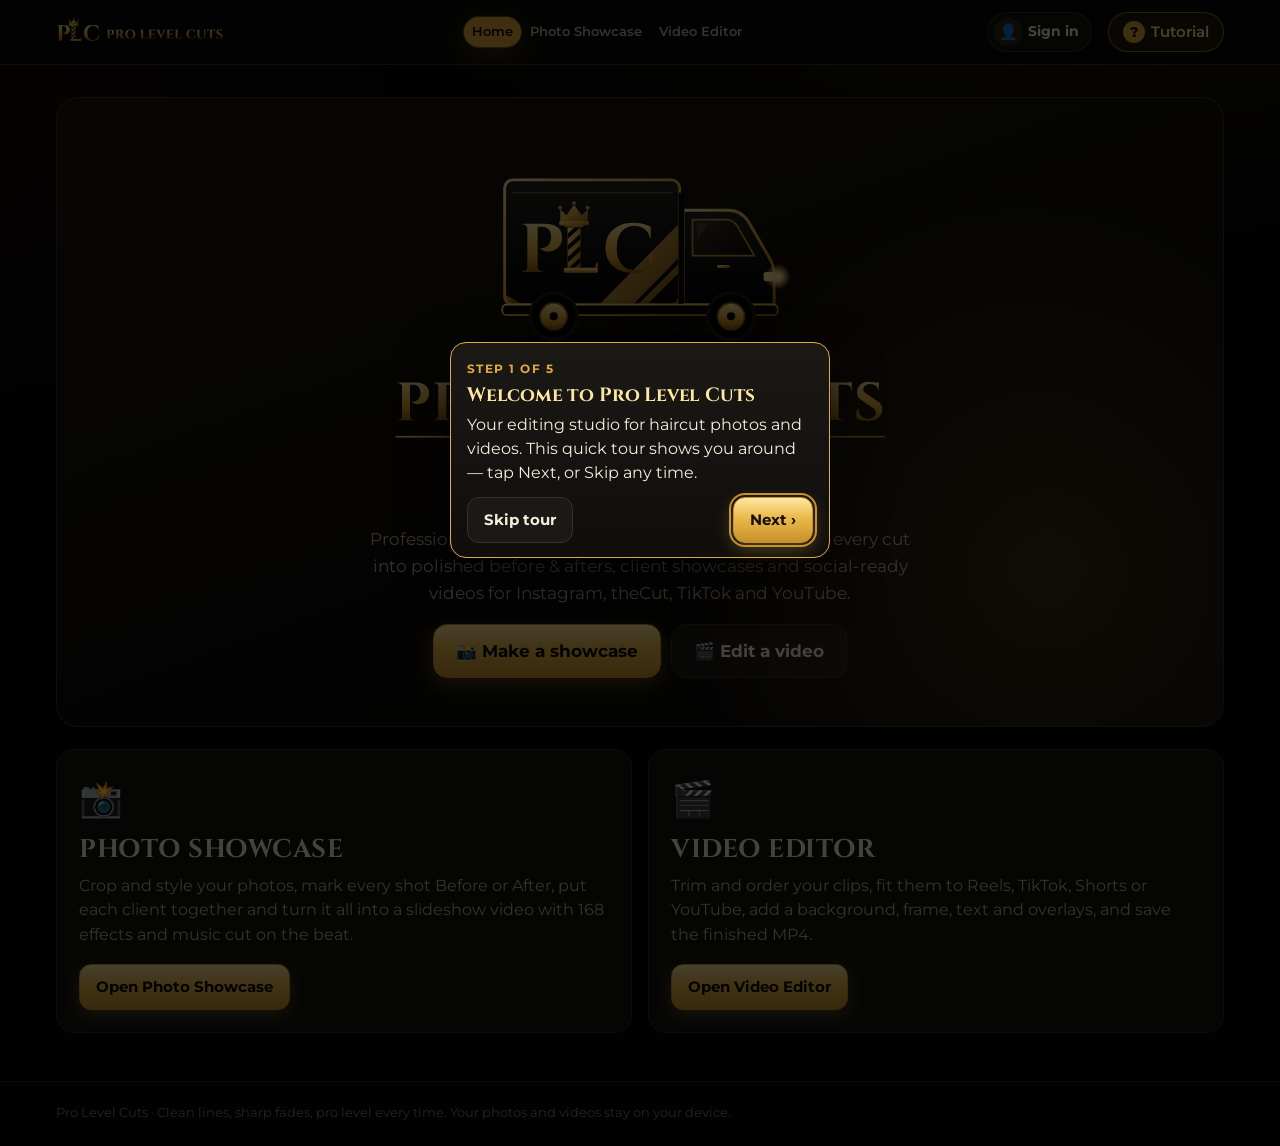
<file: index.html>
<!doctype html>
<html lang="en">
<head>
  <meta charset="utf-8">
  <meta name="viewport" content="width=device-width, initial-scale=1, viewport-fit=cover">
  <title>Pro Level Cuts</title>
  <meta name="description" content="Pro Level Cuts — professional photo showcase and video editor for barbers.">
  <meta name="theme-color" content="#0e0c0a">
  <meta name="color-scheme" content="dark">
  <link rel="manifest" href="manifest.webmanifest">
  <link rel="icon" href="icons/logo.svg" type="image/svg+xml">
  <link rel="icon" href="icons/favicon-32.png" sizes="32x32" type="image/png">
  <link rel="apple-touch-icon" href="icons/apple-touch-icon.png">
  <meta name="apple-mobile-web-app-capable" content="yes">
  <meta name="mobile-web-app-capable" content="yes">
  <meta name="apple-mobile-web-app-status-bar-style" content="black-translucent">
  <meta name="apple-mobile-web-app-title" content="Pro Level Cuts">
  <link rel="preconnect" href="https://fonts.googleapis.com">
  <link rel="preconnect" href="https://fonts.gstatic.com" crossorigin>
  <link rel="stylesheet" href="https://fonts.googleapis.com/css2?family=Cinzel:wght@600;700&family=Montserrat:wght@400;500;600;700&display=swap">
  <link rel="stylesheet" href="css/style.css?v=plc1793600268">
  <script src="js/core.js?v=plc1793600268" defer></script>
  <script src="js/tour.js?v=plc1793600268" defer></script>
  <script src="js/plc-account.js?v=plc1793600268" defer></script>
  </head>
<body data-page="home">
  <header class="topbar">
    <div class="container topbar-inner">
      <a class="brand" href="index.html" aria-label="Pro Level Cuts — home"><img class="plc-wordmark" src="icons/logo-wordmark.svg" alt="Pro Level Cuts" height="34"></a>
      <nav class="nav" id="nav" aria-label="Main">
        <div class="nav-head"><img class="plc-wordmark" src="icons/logo-wordmark.svg" alt="Pro Level Cuts" height="28"></div>
        <a href="index.html" data-page="home"><span class="nav-ico">🏠</span>Home</a>
        <a href="showcase.html" data-page="showcase"><span class="nav-ico">📸</span>Photo Showcase</a>
        <a href="formatter.html" data-page="formatter"><span class="nav-ico">🎬</span>Video Editor</a>
        <div class="nav-foot"><button class="btn" type="button" data-install hidden>📲 Add to Home Screen</button></div>
      </nav>
      <button class="plc-acctbtn" type="button" data-acct-btn aria-label="Sign in"><b class="plc-q">👤</b><span>Sign in</span></button>
      <button class="plc-tourbtn" type="button" data-tour-btn aria-label="Tutorial"><b class="plc-q">?</b><span>Tutorial</span></button>
      <button class="menu-btn" type="button" aria-label="Open menu" aria-expanded="false" aria-controls="nav"><span></span><span></span><span></span></button>
    </div>
  </header>
  <div class="scrim"></div>
  <main class="page container">
    <section class="plc-hero">
      <h1 class="sr-only">Pro Level Cuts</h1>
      <img class="plc-lockup" src="icons/logo-lockup.svg" alt="Pro Level Cuts — Mobile Barber" width="960" height="600">
      <div class="plc-cut"></div>
      <p>Professional photo and video editing for barbers. Turn every cut into polished before &amp; afters, client showcases and social-ready videos for Instagram, theCut, TikTok and YouTube.</p>
      <div class="row" style="gap:10px;flex-wrap:wrap">
        <a class="btn btn-lg" href="showcase.html">📸 Make a showcase</a>
        <a class="btn btn-ghost btn-lg" href="formatter.html">🎬 Edit a video</a>
        <button class="btn btn-ghost btn-lg" type="button" data-install hidden>📲 Add to Home Screen</button>
      </div>
    </section>

    <div class="plc-tools">
      <a class="plc-tool" href="showcase.html">
        <span class="plc-ico" aria-hidden="true">📸</span>
        <h2>Photo Showcase</h2>
        <p>Crop and style your photos, mark every shot Before or After, put each client together and turn it all into a slideshow video with 168 effects and music cut on the beat.</p>
        <span class="btn">Open Photo Showcase</span>
      </a>
      <a class="plc-tool" href="formatter.html">
        <span class="plc-ico" aria-hidden="true">🎬</span>
        <h2>Video Editor</h2>
        <p>Trim and order your clips, fit them to Reels, TikTok, Shorts or YouTube, add a background, frame, text and overlays, and save the finished MP4.</p>
        <span class="btn">Open Video Editor</span>
      </a>
    </div>

  </main>

  <footer class="foot">
    <div class="container">Pro Level Cuts · Clean lines, sharp fades, pro level every time. Your photos and videos stay on your device.</div>
  </footer>
</body>
</html>
</file>
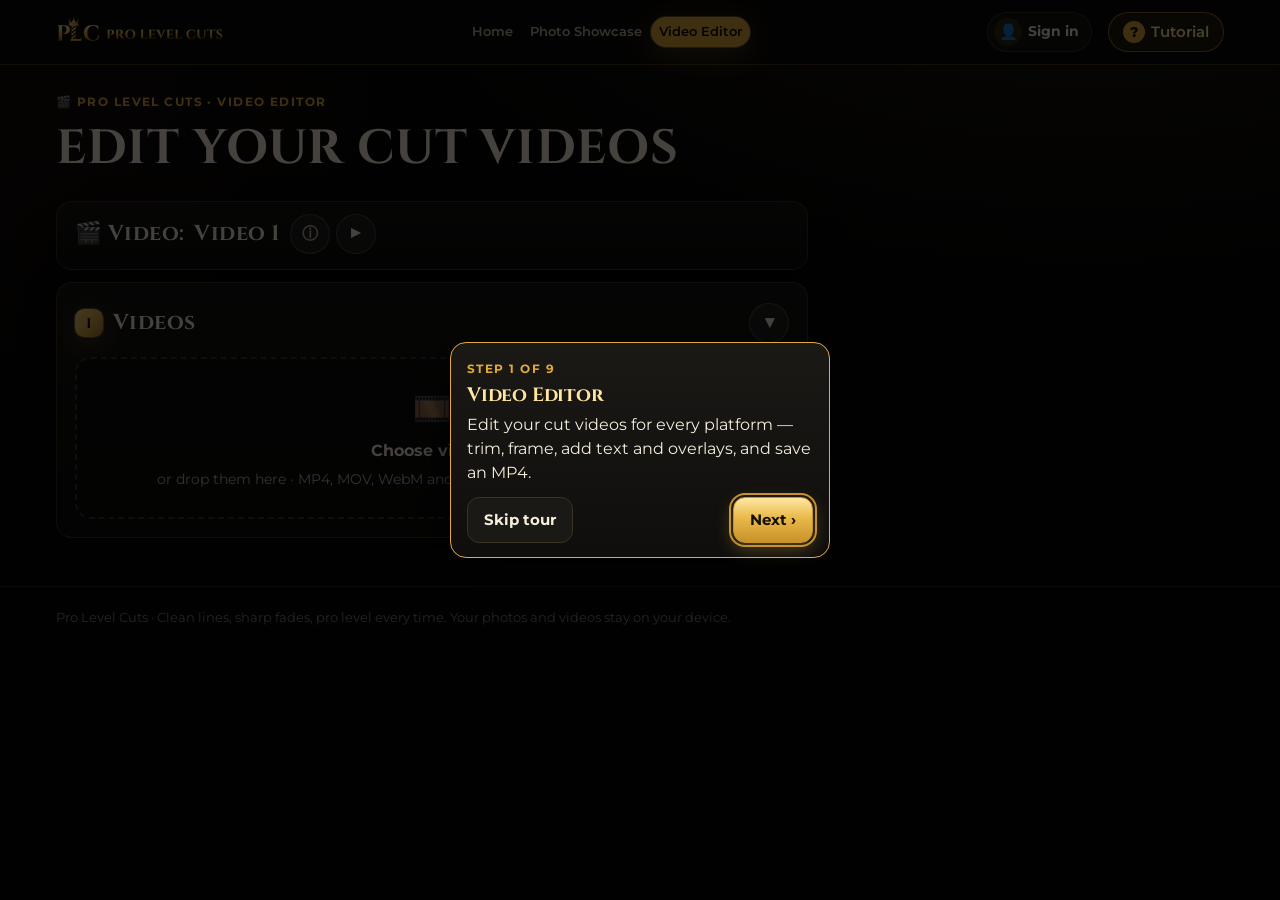
<file: formatter.html>
<!doctype html>
<html lang="en">
<head>
  <meta charset="utf-8">
  <meta name="viewport" content="width=device-width, initial-scale=1, viewport-fit=cover">
  <title>Video Editor — Pro Level Cuts</title>
  <meta name="description" content="Edit and format barber videos for Reels, TikTok, YouTube Shorts and posts — trim, frame, add text and overlays, export MP4.">
  <meta name="theme-color" content="#0e0c0a">
  <meta name="color-scheme" content="dark">
  <link rel="manifest" href="manifest.webmanifest">
  <link rel="icon" href="icons/logo.svg" type="image/svg+xml">
  <link rel="icon" href="icons/favicon-32.png" sizes="32x32" type="image/png">
  <link rel="apple-touch-icon" href="icons/apple-touch-icon.png">
  <meta name="apple-mobile-web-app-capable" content="yes">
  <meta name="mobile-web-app-capable" content="yes">
  <meta name="apple-mobile-web-app-status-bar-style" content="black-translucent">
  <meta name="apple-mobile-web-app-title" content="Pro Level Cuts">
  <link rel="preconnect" href="https://fonts.googleapis.com">
  <link rel="preconnect" href="https://fonts.gstatic.com" crossorigin>
  <link rel="stylesheet" href="https://fonts.googleapis.com/css2?family=Cinzel:wght@600;700&family=Montserrat:wght@400;500;600;700&display=swap">
  <link rel="stylesheet" href="css/style.css?v=plc1793600268">
  <script src="js/core.js?v=plc1793600268" defer></script>
  <script src="js/tour.js?v=plc1793600268" defer></script>
  <script src="js/plc-account.js?v=plc1793600268" defer></script>
  <script src="js/vendor/mp4-muxer.min.js" defer></script>
  <script src="js/fullscreen.js?v=plc1793600268" defer></script>
  <script src="js/fx-float.js?v=plc1793600268" defer></script>
  <script src="js/vendor/peerjs.min.js" defer></script>
  <script src="js/plc-video-p2p.js?v=plc1793600268" defer></script>
  <script src="js/plc-videos.js?v=plc1793600268" defer></script>
  <script src="js/showcase-fold.js?v=plc1793600268" defer></script>
  <script src="js/showcase-fx.js?v=plc1793600268" defer></script>
  <script src="js/formatter.js?v=plc1793600268" defer></script>
  <script src="js/formatter-pro.js?v=plc1793600268" defer></script>
</head>
<body data-page="formatter">
  <header class="topbar">
    <div class="container topbar-inner">
      <a class="brand" href="index.html" aria-label="Pro Level Cuts — home"><img class="plc-wordmark" src="icons/logo-wordmark.svg" alt="Pro Level Cuts" height="34"></a>
      <nav class="nav" id="nav" aria-label="Main">
        <div class="nav-head"><img class="plc-wordmark" src="icons/logo-wordmark.svg" alt="Pro Level Cuts" height="28"></div>
        <a href="index.html" data-page="home"><span class="nav-ico">🏠</span>Home</a>
        <a href="showcase.html" data-page="showcase"><span class="nav-ico">📸</span>Photo Showcase</a>
        <a href="formatter.html" data-page="formatter"><span class="nav-ico">🎬</span>Video Editor</a>
        <div class="nav-foot"><button class="btn" type="button" data-install hidden>📲 Add to Home Screen</button></div>
      </nav>
      <button class="plc-acctbtn" type="button" data-acct-btn aria-label="Sign in"><b class="plc-q">👤</b><span>Sign in</span></button>
      <button class="plc-tourbtn" type="button" data-tour-btn aria-label="Tutorial"><b class="plc-q">?</b><span>Tutorial</span></button>
      <button class="menu-btn" type="button" aria-label="Open menu" aria-expanded="false" aria-controls="nav"><span></span><span></span><span></span></button>
    </div>
  </header>
  <div class="scrim"></div>

    <main class="page container">
    <div class="page-head">
      <div class="eyebrow">🎬 Pro Level Cuts · Video Editor</div>
      <h1>Edit your cut videos</h1>
      <p>Add your clips, trim and order them, then fit them for Reels, TikTok, Shorts, a square post or YouTube. Pick a background and frame, add text and overlays you can drag right on the preview, and save an MP4 with the sound in sync.</p>
    </div>

    <ol class="cx-steps" aria-label="Steps">
      <li data-step="1">Add videos</li><li data-step="2">Format &amp; frame</li><li data-step="3">Overlays</li><li data-step="4">Export</li>
    </ol>

    <div class="cx-layout">
      <div class="stack" style="min-width:0">
        <!-- ===== 1 · Videos ===== -->
        <section class="card" aria-labelledby="clipsTitle">
          <h2 id="clipsTitle"><span class="cx-num">1</span>Videos <span class="muted small" id="clipCount"></span></h2>
          <label class="cx-drop" id="dropZone">
            <input type="file" id="videoFiles" accept="video/*,.mp4,.mov,.m4v,.webm,.mkv,.ogv,.3gp" multiple>
            <span class="cx-drop-ico" aria-hidden="true">🎞️</span>
            <b>Choose videos</b>
            <span class="muted small">or drop them here · MP4, MOV, WebM and more · they play in the order shown</span>
          </label>
          <p class="notice warn" id="importNote" hidden></p>
          <button type="button" class="fm-histbtn fm-emptyundo" id="emptyUndo" hidden><svg viewBox="0 0 24 24" aria-hidden="true"><path d="M9 14 4 9l5-5"/><path d="M4 9h10.5a5.5 5.5 0 0 1 0 11H11"/></svg><span>Undo — bring back what you deleted</span></button>
          <ol class="fm-clips" id="clipList" aria-label="Clips"></ol>
        </section>

        <!-- ===== 2 · Format & frame ===== -->
        <section class="card" aria-labelledby="fmtTitle" id="formatCard" hidden>
          <h2 id="fmtTitle"><span class="cx-num">2</span>Format &amp; frame</h2>

          <div class="cx-group">
            <div class="label">Where are you posting it? <span class="muted small">(Instagram, TikTok, YouTube, theCut, Facebook)</span></div>
            <div class="fm-formats" id="formatSeg" role="radiogroup" aria-label="Video format"></div>
          </div>

          <div class="cx-group">
            <div class="label">How the video fills the frame</div>
            <div class="seg" id="fitSeg" role="radiogroup" aria-label="Fit">
              <button type="button" data-fit="fit" role="radio">⬚ Fit · show everything</button>
              <button type="button" data-fit="fill" role="radio">⛶ Fill · stretch to fill</button>
            </div>
            <p class="fm-fillhint" id="fillHint" role="status" hidden></p>
            <p class="muted small" style="margin:8px 0 0">Per clip you can also zoom and move the picture (in the clip list, or turn on <b>🖐 Move video</b> and drag it on the preview).</p>
          </div>

          <div class="cx-group">
            <div class="label">Background <span class="muted small">(shows where the video doesn't cover the frame)</span></div>
            <div class="fm-swatches" id="bgList" role="radiogroup" aria-label="Background"></div>
            <div class="row" style="margin-top:8px;gap:10px" id="bgColorRow">
              <label class="field" style="flex:0 0 auto"><span>Colour</span><input type="color" id="bgColor" value="#0b1530"></label>
              <label class="btn btn-ghost btn-sm fm-upload">🖼️ Your own background<input type="file" id="bgFile" accept="image/*" hidden></label>
            </div>
          </div>

          <div class="cx-group">
            <div class="label">Frame</div>
            <div class="fm-swatches" id="frameList" role="radiogroup" aria-label="Frame"></div>
            <label class="field" style="max-width:180px;margin-top:8px" id="frameColorWrap"><span>Frame colour</span><input type="color" id="frameColor" value="#ffffff"></label>
          </div>

          <div class="fields" style="margin-top:14px">
            <label class="field"><span>Between clips</span>
              <select id="transition"><option value="cut">Straight cut</option><option value="fade">Fade through black</option></select>
            </label>
            <label class="field"><span>Space around the video <b id="padVal"></b></span>
              <input type="range" id="pad" min="0" max="20" step="1">
            </label>
          </div>

          <div class="cx-group" style="margin-top:14px">
            <div class="label">Background music <span class="muted small">(optional)</span></div>
            <div class="row" style="gap:10px">
              <label class="btn btn-ghost btn-sm fm-upload">🎵 Add music<input type="file" id="musicFile" accept="audio/*,.mp3,.wav,.m4a,.ogg,.aac" hidden></label>
              <span class="muted small" id="musicName">No music</span>
              <button class="btn btn-ghost btn-sm" type="button" id="musicDel" hidden>✕ Remove</button>
            </div>
            <label class="field" style="margin-top:8px" id="musicVolWrap" hidden><span>Music volume <b id="musicVolVal"></b></span><input type="range" id="musicVol" min="0" max="100" step="1"></label>
          </div>
        </section>

        <!-- ===== 3 · Overlays ===== -->
        <section class="card" aria-labelledby="ovTitle" id="overlayCard" hidden>
          <h2 id="ovTitle"><span class="cx-num">3</span>Overlays</h2>
          <p class="muted small" style="margin:0 0 10px">Add text, emoji, a logo or picture, a subscribe button or a progress bar. Tap one on the preview to select it, drag it to move it, and drag its corner ◢ to resize. Edit everything below.</p>
          <div class="fm-addbar" role="toolbar" aria-label="Add overlay">
            <button class="btn btn-sm" type="button" data-add="title">＋ Title</button>
            <button class="btn btn-ghost btn-sm" type="button" data-add="text">＋ Text</button>
            <button class="btn btn-ghost btn-sm" type="button" data-add="lower">＋ Name tag</button>
            <button class="btn btn-ghost btn-sm" type="button" data-add="emoji">＋ Emoji</button>
            <label class="btn btn-ghost btn-sm fm-upload">＋ Logo / picture<input type="file" id="imgFile" accept="image/*" hidden></label>
            <label class="btn btn-ghost btn-sm fm-upload">🎬 ＋ Video layer<input type="file" id="layerFile" accept="video/*,.mp4,.mov,.m4v,.webm" hidden></label>
            <button class="btn btn-ghost btn-sm" type="button" data-add="cta">＋ Subscribe</button>
            <button class="btn btn-ghost btn-sm" type="button" data-add="progress">＋ Progress bar</button>
          </div>
          <div class="label" style="margin-top:12px">💈 Barber stickers <span class="muted small">— tap one to add it where the playhead is</span></div>
          <div class="fm-stickers" id="stickerRow" role="group" aria-label="Barber stickers"></div>
          <ul class="fm-ovlist" id="ovList" aria-label="Overlays"></ul>
          <div class="fm-editor" id="ovEditor" hidden></div>
        </section>

        <!-- ===== Effects ===== -->
        <section class="card" aria-labelledby="fmFxTitle" id="fmFxCard" hidden>
          <h2 id="fmFxTitle"><span class="cx-num">✨</span>Effects</h2>
          <p class="muted small" style="margin:0 0 10px">Thousands of effects — lights, sparkle, barber effects, film looks, glitch, movement and frames, in many colours and speeds. Everything follows the beat of your video by itself. Put them on the clip under the playhead or on the whole video, stack as many as you like, and choose Light, Medium or Strong.</p>
          <div id="fmFx">
            <div class="seg fm-fxtarget" id="fmFxTarget" role="group" aria-label="Apply to"></div>
            <ul class="fm-fxonlist" id="fmFxOn"></ul>
            <p class="small sc-net on" id="fmBeat" aria-live="polite"></p>
            <input type="search" id="fmFxSearch" class="sc-fxsearch" autocomplete="off" placeholder="Search all effects — try “gold confetti”, “beat”, “clippings fast”" aria-label="Search effects">
            <div class="fm-fxcats" id="fmFxCats" role="group" aria-label="Kinds of effects"></div>
            <div class="fm-fxtiles" id="fmFxTiles"></div>
            <button class="btn btn-ghost" type="button" id="fmFxMore" hidden style="width:100%;margin-top:8px">Show more</button>
          </div>
        </section>
      </div>

      <!-- ===== 4 · Preview & export ===== -->
      <aside class="card cx-side" aria-labelledby="exportTitle" id="exportCard" hidden>
        <h2 id="exportTitle"><span class="cx-num">4</span>Preview &amp; export</h2>
        <div class="cx-screen fm-screen" id="screen"><canvas id="preview" width="360" height="640" aria-label="Video preview — tap an overlay to select it, drag to move"></canvas></div>
        <div class="cx-transport">
          <button type="button" class="play-btn" id="playBtn" aria-label="Play preview" aria-pressed="false"><svg class="pi-play" viewBox="0 0 24 24" aria-hidden="true"><path d="M8 5.5v13a1 1 0 0 0 1.5.86l10.2-6.5a1 1 0 0 0 0-1.72L9.5 4.64A1 1 0 0 0 8 5.5z"/></svg><svg class="pi-pause" viewBox="0 0 24 24" aria-hidden="true"><rect x="6.5" y="5" width="4" height="14" rx="1.2"/><rect x="13.5" y="5" width="4" height="14" rx="1.2"/></svg></button>
          <input type="range" id="scrub" min="0" max="1000" value="0" aria-label="Position">
          <span class="cx-time" id="timeLabel">0:00 / 0:00</span>
          <button type="button" class="btn btn-ghost btn-icon btn-sm yb-fullbtn" id="fullBtn" aria-label="Watch full screen" title="Full screen">⛶</button>
        </div>
        <div class="fm-tl" id="tlBox">
          <div class="fm-hist" role="group" aria-label="Undo and redo">
            <button type="button" class="fm-histbtn" id="tlUndo" disabled aria-label="Undo" title="Undo (Ctrl+Z)"><svg viewBox="0 0 24 24" aria-hidden="true"><path d="M9 14 4 9l5-5"/><path d="M4 9h10.5a5.5 5.5 0 0 1 0 11H11"/></svg><span>Undo</span></button>
            <button type="button" class="fm-histbtn" id="tlRedo" disabled aria-label="Redo" title="Redo (Ctrl+Shift+Z)"><svg viewBox="0 0 24 24" aria-hidden="true"><path d="m15 14 5-5-5-5"/><path d="M20 9H9.5a5.5 5.5 0 0 0 0 11H13"/></svg><span>Redo</span></button>
          </div>
          <div class="fm-toolbar" role="toolbar" aria-label="Edit tools">
            <button type="button" class="fm-tool fm-tool-main" id="tlSplit"><i>✂️</i><span>Split</span></button>
            <button type="button" class="fm-tool fm-tool-add" id="tlNewTrack"><i>➕</i><span>New layer</span></button>
            <label class="fm-tool fm-tool-add"><i>🎬</i><span>Add video</span><input type="file" id="tlLayerFile" accept="video/*,.mp4,.mov,.m4v,.webm" hidden></label>
            <label class="fm-tool fm-tool-add"><i>🖼️</i><span>Add photo</span><input type="file" id="tlPhotoFile" accept="image/*" hidden></label>
            <label class="fm-tool fm-tool-add"><i>🎵</i><span>Add sound</span><input type="file" id="tlAudioFile" accept="audio/*,.mp3,.wav,.m4a,.aac,.ogg" hidden></label>
            <span class="fm-toolgroup" id="fmLayerTools" hidden>
              <label class="fm-tool fm-tool-ly fm-tool-pick" id="lySize"><i>📐</i><span>Size</span><select id="lySizeSel" aria-label="Layer size"><option value="">Free — drag and size it</option><option value="full">Full screen</option><option value="match">Same size as the video</option></select></label>
              <button type="button" class="fm-tool fm-tool-ly" id="lyUp"><i>⬆️</i><span>Move up</span></button>
              <button type="button" class="fm-tool fm-tool-ly" id="lyDown"><i>⬇️</i><span>Move down</span></button>
              <button type="button" class="fm-tool fm-tool-ly" id="lyHide"><i>👁</i><span>Hide</span></button>
              <button type="button" class="fm-tool fm-tool-ly" id="lyDel"><i>🗑️</i><span>Delete</span></button>
            </span>
            <button type="button" class="fm-tool" id="tlMute"><i>🔇</i><span>Mute</span></button>
            <button type="button" class="fm-tool" id="tlSpeed"><i>⏩</i><span>Speed</span></button>
            <button type="button" class="fm-tool fm-tool-merge" id="tlMerge" hidden><i>🔗</i><span>Merge</span></button>
            <button type="button" class="fm-tool" id="tlUnmerge" hidden><i>⛓️‍💥</i><span>Unmerge</span></button>
            <button type="button" class="fm-tool" id="tlDup"><i>⧉</i><span>Duplicate</span></button>
            <button type="button" class="fm-tool" id="tlDel"><i>🗑️</i><span>Delete</span></button>
            <button type="button" class="fm-tool" id="moveVideoBtn" aria-pressed="false"><i>🖐</i><span>Move video</span></button>
            <button type="button" class="fm-tool" id="tlCenter"><i>🎯</i><span>Center</span></button>
            <button type="button" class="fm-tool" id="tlExpand" aria-pressed="false"><i>⤢</i><span>Expand</span></button>
            <button type="button" class="fm-tool" id="tlZoomOut" aria-label="Zoom out the timeline"><i>➖</i><span>Zoom out</span></button>
            <button type="button" class="fm-tool" id="tlZoomIn" aria-label="Zoom in the timeline"><i>➕</i><span>Zoom in</span></button>
            <button type="button" id="splitBtn" hidden></button><button type="button" id="setInBtn" hidden></button><button type="button" id="setOutBtn" hidden></button>
          </div>
          <p class="fm-target small" id="fmSelHint" hidden></p>
          <p class="fm-target small" id="fmTarget" hidden></p>
          <div class="fm-speedrow" id="fmSpeedRow" hidden></div>
          <div class="fm-tl-scroll" id="tlScroll"><div class="fm-tl-inner" id="tlInner"></div></div>
          <p class="muted small fm-tl-tip">➕ New layer makes a blank layer — tap it, then add a video, photo, sound or text and it goes on that layer · swipe the timeline left / right to see every clip · press and hold a clip or layer to move it · drag ends to trim · drag things between layers, or a clip off the main video onto a layer · ⬆ / ⬇ put a layer in front of or under the main video</p>
        </div>
        <div class="cx-facts" id="facts"></div>
        <div class="notice warn" id="lenWarn" hidden></div>
        <button class="btn btn-lg" type="button" id="exportBtn" style="width:100%;margin-top:12px">🎬 Make the video</button>
        <div class="cx-progress" id="exportProg" hidden>
          <div class="progress"><i id="exportBar"></i></div>
          <div class="row between small"><span id="exportText">Getting ready…</span><button class="btn btn-ghost btn-sm" type="button" id="cancelBtn">Cancel</button></div>
          <p class="muted small" style="margin:6px 0 0">Your clips play through once while the video is made, so it takes about as long as the video. Keep this screen open.</p>
        </div>
        <div class="cx-result" id="result" hidden>
          <video id="resultVideo" controls playsinline></video>
          <div class="row between">
            <span class="muted small" id="resultInfo"></span>
            <span class="row" style="gap:6px"><button class="btn btn-ghost btn-sm" type="button" id="fullVideoBtn">⛶ Full screen</button><a class="btn btn-sm" id="downloadBtn" href="#" download>⬇ Download video</a></span>
          </div>
        </div>
      </aside>
    </div>
  </main>

  <footer class="foot">
    <div class="container">Pro Level Cuts · Clean lines, sharp fades, pro level every time. Your photos and videos stay on your device.</div>
  </footer>
</body>
</html>
</file>
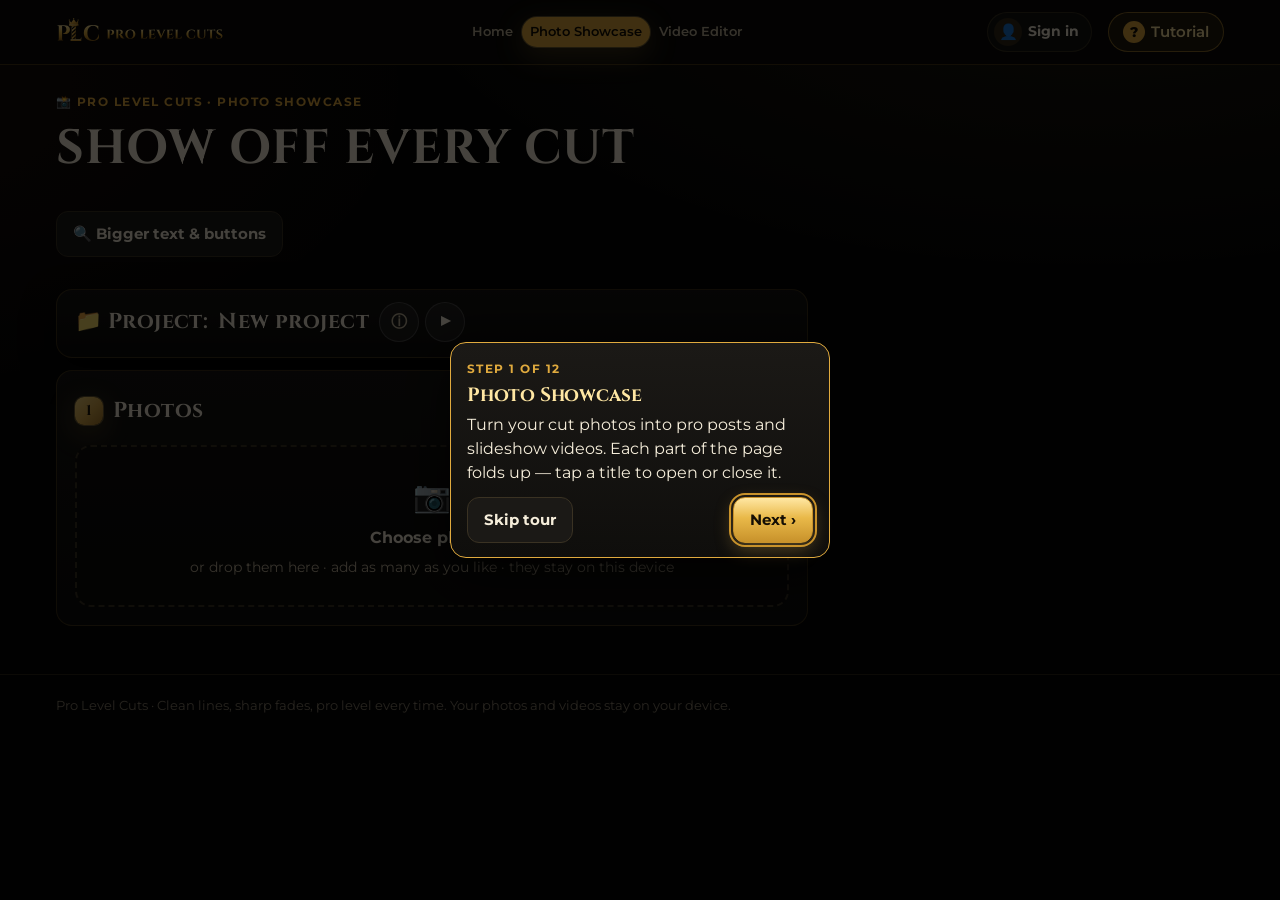
<file: showcase.html>
<!doctype html>
<html lang="en">
<head>
  <meta charset="utf-8">
  <meta name="viewport" content="width=device-width, initial-scale=1, viewport-fit=cover">
  <title>Photo Showcase — Pro Level Cuts</title>
  <meta name="description" content="Crop and style your cuts, put each client's before and after together, and make slideshow videos for Instagram, theCut and TikTok.">
  <meta name="theme-color" content="#0e0c0a">
  <meta name="color-scheme" content="dark">
  <link rel="manifest" href="manifest.webmanifest">
  <link rel="icon" href="icons/logo.svg" type="image/svg+xml">
  <link rel="icon" href="icons/favicon-32.png" sizes="32x32" type="image/png">
  <link rel="apple-touch-icon" href="icons/apple-touch-icon.png">
  <meta name="apple-mobile-web-app-capable" content="yes">
  <meta name="mobile-web-app-capable" content="yes">
  <meta name="apple-mobile-web-app-status-bar-style" content="black-translucent">
  <meta name="apple-mobile-web-app-title" content="Pro Level Cuts">
  <link rel="preconnect" href="https://fonts.googleapis.com">
  <link rel="preconnect" href="https://fonts.gstatic.com" crossorigin>
  <link rel="stylesheet" href="https://fonts.googleapis.com/css2?family=Cinzel:wght@600;700&family=Montserrat:wght@400;500;600;700&display=swap">
  <link rel="stylesheet" href="css/style.css?v=plc1793600268">
  <script src="js/core.js?v=plc1793600268" defer></script>
  <script src="js/tour.js?v=plc1793600268" defer></script>
  <script src="js/plc-account.js?v=plc1793600268" defer></script>
  <script src="js/vendor/mp4-muxer.min.js" defer></script>
  <script src="js/fullscreen.js?v=plc1793600268" defer></script>
  <script src="js/fx-float.js?v=plc1793600268" defer></script>
  <script src="js/showcase-fx.js?v=plc1793600268" defer></script>
  <script src="js/vendor/peerjs.min.js?v=1.5.4" defer></script>
  <script src="js/showcase-p2p.js?v=2" defer></script>
  <script src="js/showcase-fold.js?v=plc1793600268" defer></script>
  <script src="js/showcase.js?v=plc1793600268" defer></script>
</head>
<body data-page="showcase">
  <header class="topbar">
    <div class="container topbar-inner">
      <a class="brand" href="index.html" aria-label="Pro Level Cuts — home"><img class="plc-wordmark" src="icons/logo-wordmark.svg" alt="Pro Level Cuts" height="34"></a>
      <nav class="nav" id="nav" aria-label="Main">
        <div class="nav-head"><img class="plc-wordmark" src="icons/logo-wordmark.svg" alt="Pro Level Cuts" height="28"></div>
        <a href="index.html" data-page="home"><span class="nav-ico">🏠</span>Home</a>
        <a href="showcase.html" data-page="showcase"><span class="nav-ico">📸</span>Photo Showcase</a>
        <a href="formatter.html" data-page="formatter"><span class="nav-ico">🎬</span>Video Editor</a>
        <div class="nav-foot"><button class="btn" type="button" data-install hidden>📲 Add to Home Screen</button></div>
      </nav>
      <button class="plc-acctbtn" type="button" data-acct-btn aria-label="Sign in"><b class="plc-q">👤</b><span>Sign in</span></button>
      <button class="plc-tourbtn" type="button" data-tour-btn aria-label="Tutorial"><b class="plc-q">?</b><span>Tutorial</span></button>
      <button class="menu-btn" type="button" aria-label="Open menu" aria-expanded="false" aria-controls="nav"><span></span><span></span><span></span></button>
    </div>
  </header>
  <div class="scrim"></div>

  <main class="page container">
    <div class="page-head">
      <div class="eyebrow">📸 Pro Level Cuts · Photo Showcase</div>
      <h1>Show off every cut</h1>
      <button class="btn btn-ghost sc-bigbtn" type="button" id="bigBtn" aria-pressed="false">🔍 Bigger text &amp; buttons</button>
      <p class="sc-intro">Add your shop photos, crop each one by hand, and give them a clean, professional look for Instagram, theCut, TikTok or any portfolio. Mark every shot <b>Before</b> or <b>After</b> and put each client's shots together, then play everything as a slideshow with smooth barber-style transitions and download the photos, collages and video.</p>
    </div>

    <ol class="cx-steps sc-nosteps" aria-label="Steps">
      <li data-step="1">Add photos</li><li data-step="2">Crop &amp; style</li><li data-step="3">Before &amp; after per client</li><li data-step="4">Slideshow &amp; download</li>
    </ol>

    <div class="cx-layout">
      <div class="stack" style="min-width:0">
        <!-- ===== Who's using it: name + PIN, saved on this device ===== -->
        <section class="card sc-acct" aria-labelledby="acctTitle" id="acctCard" hidden>
          <div class="sc-projhead">
            <div><h2 id="acctTitle">👤 <span id="acctName">Not signed in</span> <span class="sc-badge" id="acctBadge" hidden></span></h2>
              <p class="muted small" id="acctNote"></p></div>
            <div class="row sc-projbtns">
              <button class="btn" type="button" id="acctSignIn">🔑 Sign in</button>
              <button class="btn btn-ghost" type="button" id="acctCreate">➕ Make an account</button>
              <button class="btn btn-ghost" type="button" id="acctOut" hidden>Sign out</button>
            </div>
          </div>
          <div class="sc-acctpanel" id="acctPanel" hidden></div>
        </section>

        <!-- ===== Projects: one per client, saved on this device ===== -->
        <section class="card sc-projcard" aria-labelledby="projTitle">
          <div class="sc-projhead">
            <div><h2 id="projTitle">📁 Project: <span id="projName">New project</span></h2>
              <p class="muted small" id="projSaved">Saves by itself as you work</p><p class="small sc-net" id="acctNet" aria-live="polite"></p></div>
            <div class="row sc-projbtns">
              <button class="btn" type="button" id="projNew">➕ New project</button>
              <button class="btn btn-ghost" type="button" id="projRename">✏️ Rename</button>
              <button class="btn btn-ghost" type="button" id="projShare">📤 Share</button>
              <button class="btn btn-ghost" type="button" id="projDelete">🗑 Delete</button>
            </div>
          </div>
          <div class="sc-sharepanel" id="sharePanel" hidden></div>
          <div class="sc-inboxbox" id="inboxBox" hidden></div>
          <p class="muted small">Make one project per client (or per day). Everything — photos, before &amp; after, effects, text and music — saves on this device by itself, so you can leave one and come back to it later. Tap a project to open it.</p>
          <div class="sc-projlist" id="projList"></div>
          <div class="sc-inboxbox" id="outboxBox" hidden></div>
          <details class="sc-bk">
            <summary>💾 Backup &amp; move to another phone or computer</summary>
            <p class="muted small">Make a backup file and keep it in iCloud Drive, Google Drive, Files or your email. On any device, open this page and tap <b>Open backup or shared file</b> to get your projects back.</p>
            <div class="row">
              <button class="btn" type="button" id="bkBtn">⬇ Back up this project</button>
              <button class="btn" type="button" id="bkAllBtn">⬇ Back up all projects</button>
              <label class="btn btn-ghost">⬆ Open backup or shared file<input type="file" id="bkFile" accept=".json,application/json" hidden></label>
            </div>
            <p class="small" id="projNote" aria-live="polite"></p>
          </details>
        </section>

        <!-- ===== 1 · Photos ===== -->
        <section class="card" aria-labelledby="phTitle">
          <h2 id="phTitle"><span class="cx-num">1</span>Photos <span class="muted small" id="photoCount"></span></h2>
          <label class="cx-drop" id="dropZone">
            <input type="file" id="photoFiles" accept="image/*,.heic,.heif" multiple>
            <span class="cx-drop-ico" aria-hidden="true">📷</span>
            <b>Choose photos</b>
            <span class="muted small">or drop them here · add as many as you like · they stay on this device</span>
          </label>
          <p class="notice warn" id="importNote" hidden></p>

          <details class="cx-more sc-sub" id="formatGroup" hidden>
            <summary>📐 Size: <span id="formatNow"></span></summary>
            <p class="muted small" style="margin:6px 0">Where is it going? This size is used for every photo, set and video — change it any time.</p>
            <div class="fm-formats sc-formats" id="formatSeg" role="radiogroup" aria-label="Photo size"></div>
          </details>

          <details class="cx-more sc-sub" id="bulkBox">
            <summary>🧰 Tools for all photos</summary>
          <div class="row sc-bulk" id="bulkRow" hidden>
            <button class="btn btn-ghost btn-sm" type="button" id="selectModeBtn" aria-pressed="false">👤 Group a client's photos</button>
            <button class="btn btn-ghost btn-sm" type="button" id="autoAllBtn">✨ Auto-fix every photo</button>
            <button class="btn btn-ghost btn-sm" type="button" id="lookAllBtn">🎨 Use this look on every photo</button>
          </div>
          </details>
          <div class="notice sc-selbar" id="selBar" hidden>
            <div class="sc-brush"><span class="muted small">Each tap marks the photo as</span>
              <div class="sc-ba sc-ba-lg" id="brushSeg" role="group" aria-label="What a tap marks"><button type="button" data-brush="before" class="before">Before</button><button type="button" data-brush="after" class="after">After</button><button type="button" data-brush="keep" class="keep">Keep as is</button></div>
            </div>
            <span id="selText">Tap the BEFORE photos of this client</span>
            <span class="row" style="gap:6px">
              <button class="btn btn-sm" type="button" id="makeSetBtn" disabled>👤 Make this client</button>
              <button class="btn btn-ghost btn-sm" type="button" id="cancelSelBtn">Cancel</button>
            </span>
          </div>
          <ol class="sc-grid" id="photoGrid" aria-label="Photos"></ol>
        </section>

        <!-- ===== 2 · Crop & style ===== -->
        <section class="card" aria-labelledby="edTitle" id="editCard" hidden>
          <h2 id="edTitle"><span class="cx-num">2</span>Crop &amp; style <span class="muted small" id="edWhich"></span></h2>
          <div class="sc-editor">
            <div class="sc-stagewrap">
              <div class="cx-screen sc-stage" id="stage"><canvas id="edCanvas" width="400" height="500" aria-label="Photo — drag to move it, pinch or use Zoom to crop"></canvas></div>
              <p class="muted small sc-hint">Drag the photo to place it · pinch, scroll or use <b>Zoom</b> to crop in. What's inside the frame is what gets saved.</p>
              <div class="row sc-navrow">
                <button class="btn btn-ghost btn-sm" type="button" id="prevBtn">‹ Previous</button>
                <span class="muted small" id="edPos"></span>
                <button class="btn btn-ghost btn-sm" type="button" id="nextBtn">Next ›</button>
              </div>
            </div>
            <div class="sc-controls">
              <div class="cx-group">
                <div class="label">✂️ Crop</div>
                <label class="field"><span>Zoom <b id="zoomVal"></b></span><input type="range" id="zoom" min="50" max="400" step="1"></label>
                <label class="field"><span>Straighten <b id="tiltVal"></b></span><input type="range" id="tilt" min="-15" max="15" step="0.5"></label>
                <div class="row" style="gap:6px;margin-top:8px">
                  <button class="btn btn-ghost btn-sm" type="button" id="rotBtn">⟳ Rotate</button>
                  <button class="btn btn-ghost btn-sm" type="button" id="flipBtn">⇋ Mirror</button>
                  <button class="btn btn-ghost btn-sm" type="button" id="resetCropBtn">↺ Reset crop</button>
                </div>
              </div>
              <div class="cx-group">
                <div class="label">Before or after the cut?</div>
                <div class="sc-ba sc-ba-lg" id="stageSeg" role="group" aria-label="Before or after"><button type="button" data-estage="before" class="before" aria-pressed="false">Before</button><button type="button" data-estage="after" class="after" aria-pressed="false">After</button></div>
                <label class="field" style="margin-top:10px"><span>Angle <span class="muted small">(optional)</span></span><select id="labelSel"></select></label>
              </div>
              <details class="cx-more sc-sub" id="lookBox">
                <summary>🎨 Pro look</summary>
                <div class="sc-looks" id="lookList" role="radiogroup" aria-label="Look"></div>
                <label class="cx-switch" style="margin-top:10px"><input type="checkbox" id="autoFix"> ✨ Auto-fix light &amp; colour <span class="muted small">(off until you turn it on — removes the yellow shop-light tint)</span></label>
              </details>
              <details class="cx-more" id="fineTune">
                <summary>🎚️ Fine-tune</summary>
                <div class="sc-sliders" id="adjList"></div>
                <button class="btn btn-ghost btn-sm" type="button" id="resetAdjBtn" style="margin-top:8px">↺ Back to the look</button>
              </details>
              <p class="muted small" style="margin:12px 0 0">Your edits save on this device by themselves. <b>Save this photo</b> keeps a finished copy — on a phone choose <b>Save Image</b> to put it in Photos.</p>
              <div class="row" style="gap:6px;margin-top:8px">
                <button class="btn btn-sm" type="button" id="dlPhotoBtn">💾 Save this photo</button>
                <button class="btn btn-ghost btn-sm" type="button" id="sharePhotoBtn" hidden>📤 Share</button>
              </div>
            </div>
          </div>
        </section>

        <!-- ===== 3 · Sets ===== -->
        <section class="card" aria-labelledby="setTitle" id="setCard" hidden>
          <h2 id="setTitle"><span class="cx-num">3</span>Before &amp; after per client</h2>
          <p class="muted small" style="margin:0 0 10px">Each client has a <b>Before</b> and an <b>After</b> side — add as many photos to each as you like: <b>📷 Upload</b> new ones straight in, <b>＋ Pick from photos</b> you already added, or drop files on a side. <b>⇄</b> moves a photo to the other side. Each client becomes one before | after collage and one part of the slideshow.</p>
          <button class="btn btn-sm" type="button" id="newClientBtn" style="margin-bottom:12px">＋ New client</button>
          <ul class="sc-sets" id="setList"></ul>
        </section>

        <!-- ===== Effects ===== -->
        <section class="card" aria-labelledby="fxTitle" id="fxCard" hidden>
          <h2 id="fxTitle"><span class="cx-num">✨</span>Effects <span class="muted small" id="fxTotal"></span></h2>
          <ol class="sc-fxsteps">
            <li><b>Pick a photo</b> — or <b>Every photo</b>.</li>
            <li><b>Tap an effect</b> to add it. Tap it again to take it off. You can add as many as you like.</li>
            <li>Choose <b>Light</b>, <b>Medium</b> or <b>Strong</b> for each one.</li>
          </ol>
          <div class="label">1 · Which photo?</div>
          <div class="sc-fxtargets" id="fxTargets" role="group" aria-label="Which photo"></div>
          <div class="sc-fxtop">
            <div class="sc-fxprevwrap"><canvas id="fxPreview" width="240" height="300" aria-label="This photo with its effects"></canvas>
              <button class="btn btn-sm" type="button" id="fxWatch" style="width:100%;margin-top:8px">⛶ Watch full screen</button></div>
            <div class="sc-fxonwrap">
              <div class="label" id="fxOnTitle"></div>
              <ul class="sc-fxonlist" id="fxOn"></ul>
              <div class="row" style="gap:8px;margin-top:8px;flex-wrap:wrap">
                <button class="btn btn-ghost" type="button" id="fxSurprise">🎲 Surprise me</button>
                <button class="btn btn-ghost" type="button" id="fxCopyAll" hidden>📋 Use these on every photo</button>
                <button class="btn btn-ghost" type="button" id="fxClear" hidden>🗑 Remove all</button>
              </div>
            </div>
          </div>
          <div class="label" style="margin-top:14px">2 · Tap an effect</div>
          <input type="search" id="fxSearch" class="sc-fxsearch" autocomplete="off" placeholder="Search all effects — try “gold confetti”, “beat”, “fast glow”" aria-label="Search effects">
          <div class="sc-fxcats" id="fxCats" role="group" aria-label="Kinds of effects"></div>
          <div class="sc-fxtiles" id="fxTiles"></div>
          <button class="btn btn-ghost" type="button" id="fxMore" hidden style="width:100%;margin-top:10px">Show more</button>
        </section>

        <!-- ===== Brand ===== -->
        <section class="card" aria-labelledby="brandTitle" id="brandCard" hidden>
          <h2 id="brandTitle"><span class="cx-num">★</span>Your brand &amp; labels</h2>
          <details class="cx-more sc-sub" id="brandBox" style="margin-top:0;border-top:0;padding-top:0">
          <summary>🏷️ Shop name, colour &amp; logo</summary>
          <div class="fields">
            <label class="field"><span>Shop name</span><input type="text" id="bShop" maxlength="40" placeholder="e.g. Fresh Cuts Barbershop"></label>
            <label class="field"><span>Barber name or @handle</span><input type="text" id="bHandle" maxlength="40" placeholder="e.g. @cutsbymike"></label>
            <label class="field"><span>Booking line</span><input type="text" id="bBook" maxlength="60" placeholder="e.g. Book on theCut · link in bio"></label>
            <label class="field"><span>Brand colour</span><input type="color" id="bColor" value="#e11d48"></label>
          </div>
          <div class="row" style="gap:10px;margin-top:12px;align-items:center">
            <label class="btn btn-ghost btn-sm fm-upload">🏷️ Add your logo<input type="file" id="logoFile" accept="image/*" hidden></label>
            <img id="logoPrev" class="sc-logo-prev" alt="Your logo" hidden>
            <button class="btn btn-ghost btn-sm" type="button" id="logoDel" hidden>✕ Remove logo</button>
          </div>
          <div class="fields" style="margin-top:12px">
            <label class="field"><span>Name on the photos</span>
              <select id="wmPos"><option value="off">Off</option><option value="br">Bottom right</option><option value="bl">Bottom left</option><option value="bc">Bottom centre</option><option value="tr">Top right</option><option value="tl">Top left</option></select>
            </label>
            <label class="field"><span>Style</span>
              <select id="wmStyle"><option value="tag">Tag</option><option value="plain">Plain text</option><option value="bar">Bar across the bottom</option></select>
            </label>
          </div>
          </details>
          <div class="sc-shown">
            <div class="label">What shows on the pictures</div>
            <label class="cx-switch sc-plain"><input type="checkbox" id="plainOn"> 📷 Plain photos — nothing added on top <span class="muted small">(regular photos for theCut or your gallery; crops and looks stay)</span></label>
            <div class="sc-switches" id="switchGroup">
              <label class="cx-switch"><input type="checkbox" id="showStage" checked> BEFORE / AFTER tags</label>
              <label class="cx-switch"><input type="checkbox" id="showAngle" checked> Angles (FRONT / SIDE / BACK)</label>
              <label class="cx-switch"><input type="checkbox" id="showBrand" checked> Your name / logo</label>
              <label class="cx-switch"><input type="checkbox" id="showTitle" checked> Client name on sets</label>
              <label class="cx-switch"><input type="checkbox" id="showText" checked> Text on screen (video)</label>
            </div>
          </div>
        </section>
      </div>

      <!-- ===== 4 · Slideshow & download ===== -->
      <aside class="card cx-side" aria-labelledby="ssTitle" id="showCard" hidden>
        <h2 id="ssTitle"><span class="cx-num">4</span>Slideshow &amp; download</h2>
        <div class="cx-screen fm-screen" id="screen"><canvas id="preview" width="360" height="450" aria-label="Slideshow preview"></canvas></div>
        <div class="cx-transport">
          <button type="button" class="play-btn" id="playBtn" aria-label="Play slideshow" aria-pressed="false"><svg class="pi-play" viewBox="0 0 24 24" aria-hidden="true"><path d="M8 5.5v13a1 1 0 0 0 1.5.86l10.2-6.5a1 1 0 0 0 0-1.72L9.5 4.64A1 1 0 0 0 8 5.5z"/></svg><svg class="pi-pause" viewBox="0 0 24 24" aria-hidden="true"><rect x="6.5" y="5" width="4" height="14" rx="1.2"/><rect x="13.5" y="5" width="4" height="14" rx="1.2"/></svg></button>
          <input type="range" id="scrub" min="0" max="1000" value="0" aria-label="Position">
          <span class="cx-time" id="timeLabel">0:00 / 0:00</span>
          <button type="button" class="btn btn-ghost btn-icon btn-sm yb-fullbtn" id="fullBtn" aria-label="Watch full screen" title="Full screen">⛶</button>
        </div>

        <details class="cx-more sc-sub" id="timingBox">
          <summary>⚙️ Transitions &amp; timing</summary>
          <div class="fields sc-showopts">
            <label class="field"><span>Transition</span><select id="transSel"></select></label>
            <label class="field"><span>Each photo <b id="durVal"></b></span><input type="range" id="durRange" min="1" max="6" step="0.5"></label>
          </div>
          <div class="row sc-toggles">
            <label class="cx-switch"><input type="checkbox" id="kenBurns"> Slow zoom</label>
            <label class="cx-switch"><input type="checkbox" id="introOn"> Intro card</label>
            <label class="cx-switch"><input type="checkbox" id="outroOn"> Ending card</label>
          </div>
        </details>

        <details class="cx-more sc-textbox sc-sub" id="textBox">
          <summary>✍️ Text on screen</summary>
          <p class="muted small" style="margin:8px 0">Type text for any part in the list below (a price, the cut's name, "Walk-ins welcome"…). Drag the text on the preview to move it.</p>
          <div class="fields sc-showopts" style="margin-top:0">
            <label class="field"><span>Style</span><select id="capStyle"><option value="box">White on dark box</option><option value="bold">Bold with outline</option><option value="brand">On your brand colour</option><option value="neon">Neon glow</option><option value="clean">Clean with shadow</option></select></label>
            <label class="field"><span>Where</span><select id="capPos"><option value="bottom">Bottom</option><option value="middle">Middle</option><option value="top">Top</option></select></label>
            <label class="field"><span>Comes in with</span><select id="capAnim"><option value="pop">Pop</option><option value="slide">Slide up</option><option value="type">Type out</option><option value="fade">Fade</option><option value="none">No animation</option></select></label>
            <label class="field"><span>Size <b id="capSizeVal"></b></span><input type="range" id="capSize" min="60" max="170" step="5"></label>
          </div>
          <div class="fields sc-showopts">
            <label class="field"><span>Intro card — big line</span><input type="text" id="introTitle" maxlength="40" placeholder="your shop name"></label>
            <label class="field"><span>Intro card — small line</span><input type="text" id="introSub" maxlength="60" placeholder="Fresh cuts · clean lines"></label>
            <label class="field"><span>Ending card — big line</span><input type="text" id="outroTitle" maxlength="40" placeholder="Book now"></label>
            <label class="field"><span>Ending card — small line</span><input type="text" id="outroSub" maxlength="60" placeholder="your booking line"></label>
          </div>
        </details>

        <details class="cx-more sc-sub" id="orderBox">
          <summary>🎞️ Order &amp; text for each part <span class="muted small" id="slideCount"></span></summary>
          <ol class="sc-slides" id="slideList" aria-label="Slides"></ol>
        </details>

        <details class="cx-more sc-sub" id="musicBox">
          <summary>🎵 Music</summary>
        <div class="cx-group" style="margin-top:10px">
          <div class="row" style="gap:10px">
            <label class="btn btn-ghost btn-sm fm-upload">🎵 Add music<input type="file" id="musicFile" accept="audio/*,.mp3,.wav,.m4a,.aac,.ogg" hidden></label>
            <span class="muted small" id="musicName">No music</span>
            <button class="btn btn-ghost btn-sm" type="button" id="musicDel" hidden>✕</button>
          </div>
          <div class="sc-music" id="musicOpts" hidden>
            <label class="cx-switch"><input type="checkbox" id="beatSync" checked> 🥁 Cut on the beat <span class="muted small" id="bpmVal"></span></label>
            <div class="fields sc-showopts" style="margin-top:8px">
              <label class="field"><span>Music volume <b id="musicVolVal"></b></span><input type="range" id="musicVol" min="0" max="100" step="1"></label>
              <label class="field"><span>Song starts at <b id="musicStartVal"></b> <button type="button" class="sc-x" id="musicStartReset" title="Start on the first beat" aria-label="Start on the first beat">↺</button></span><input type="range" id="musicStart" min="0" max="60" step="0.5"></label>
            </div>
          </div>
        </div>
        </details>

        <div class="cx-facts" id="facts"></div>
        <button class="btn btn-lg" type="button" id="exportBtn" style="width:100%;margin-top:12px">🎬 Make the slideshow video</button>
        <div class="cx-progress" id="exportProg" hidden>
          <div class="progress"><i id="exportBar"></i></div>
          <div class="row between small"><span id="exportText">Getting ready…</span><button class="btn btn-ghost btn-sm" type="button" id="cancelBtn">Cancel</button></div>
        </div>
        <div class="cx-result" id="result" hidden>
          <video id="resultVideo" controls playsinline loop></video>
          <div class="row between">
            <span class="muted small" id="resultInfo"></span>
            <span class="row" style="gap:6px"><button class="btn btn-ghost btn-sm" type="button" id="fullVideoBtn">⛶ Full screen</button><button class="btn btn-ghost btn-sm" type="button" id="shareVideoBtn" hidden>📤 Share</button><a class="btn btn-sm" id="downloadBtn" href="#" download>⬇ Video</a></span>
          </div>
        </div>
        <button class="btn" type="button" id="saveAllBtn" style="width:100%;margin-top:10px">💾 Save all edited photos</button>
        <button class="btn btn-ghost" type="button" id="zipBtn" style="width:100%;margin-top:8px">🗂️ Download everything (ZIP)</button>
        <p class="muted small" id="zipNote" style="margin:6px 0 0"></p>
      </aside>
    </div>
  </main>


  <footer class="foot">
    <div class="container">Pro Level Cuts · Clean lines, sharp fades, pro level every time. Your photos and videos stay on your device.</div>
  </footer>
</body>
</html>
</file>
<file: css/style.css>
/* =========================================================
   Pro Level Cuts — stylesheet (from Youtube Blue)
   One file for the look of every page. Page logic lives in /js.
   ========================================================= */

:root {
  --bg: #070707;
  --bg-2: #0d0c0b;
  --surface: #141311;
  --surface-2: #1b1916;
  --surface-3: #24211c;
  --line: #3a3223;
  --line-soft: rgba(242, 203, 107, 0.16);
  --text: #f6eedb;
  --muted: #c2b59b;
  --faint: #8a7f6c;
  --primary: #e0aa3e;
  --primary-2: #f2cb6b;
  --primary-ink: #140e04;
  --accent: #c8922b;
  --sky: #ffe7a3;
  --ok: #34d399;
  --warn: #fbbf24;
  --danger: #f87171;

  --radius: 16px;
  --radius-sm: 10px;
  --shadow: 0 12px 32px rgba(0, 0, 0, 0.55);
  --glow: 0 0 0 1px rgba(235, 196, 106, 0.35), 0 8px 28px rgba(214, 168, 74, 0.28);

  --header-h: 64px;
  --safe-t: env(safe-area-inset-top, 0px);
  --safe-r: env(safe-area-inset-right, 0px);
  --safe-b: env(safe-area-inset-bottom, 0px);
  --safe-l: env(safe-area-inset-left, 0px);
  --gutter: 16px;

  --font: system-ui, -apple-system, "Segoe UI", Roboto, "Helvetica Neue", Arial, sans-serif;
  --mono: ui-monospace, "SF Mono", Menlo, Consolas, monospace;
  color-scheme: dark;
}

*, *::before, *::after { box-sizing: border-box; }

html {
  -webkit-text-size-adjust: 100%;
  text-size-adjust: 100%;
  scroll-behavior: smooth;
  background: var(--bg);
}

body {
  margin: 0;
  min-height: 100vh;
  min-height: 100dvh;
  font-family: var(--font);
  font-size: 16px;
  line-height: 1.55;
  color: var(--text);
  background:
    radial-gradient(1100px 520px at 85% -8%, rgba(214, 168, 74, 0.28), transparent 62%),
    radial-gradient(800px 480px at -12% 8%, rgba(235, 196, 106, 0.14), transparent 58%),
    var(--bg);
  overflow-x: hidden;
  -webkit-tap-highlight-color: transparent;
}
body.no-scroll { overflow: hidden; }

img, svg, canvas, video { max-width: 100%; display: block; }
a { color: var(--sky); }
h1, h2, h3, h4 { line-height: 1.2; margin: 0 0 .5em; letter-spacing: -0.01em; }
h1 { font-size: clamp(1.8rem, 1.2rem + 2.6vw, 3rem); }
h2 { font-size: clamp(1.25rem, 1.05rem + 0.9vw, 1.6rem); }
h3 { font-size: 1.08rem; }
p { margin: 0 0 1em; }
.muted { color: var(--muted); }
.small { font-size: .875rem; }
.hidden, [hidden] { display: none !important; }
:focus-visible { outline: 2px solid var(--accent); outline-offset: 2px; border-radius: 6px; }

/* ---------- Layout ---------- */
.container {
  width: 100%;
  max-width: 1200px;
  margin-inline: auto;
  padding-left: calc(var(--gutter) + var(--safe-l));
  padding-right: calc(var(--gutter) + var(--safe-r));
}
main.page {
  padding-top: 24px;
  padding-bottom: calc(48px + var(--safe-b));
}
.page-head { margin-bottom: 20px; }
.page-head p { color: var(--muted); max-width: 70ch; }
.eyebrow {
  display: inline-flex; align-items: center; gap: 8px;
  font-size: .75rem; font-weight: 700; letter-spacing: .12em; text-transform: uppercase;
  color: var(--sky);
  margin-bottom: 8px;
}

.grid { display: grid; gap: 16px; }
.grid-2 { grid-template-columns: repeat(auto-fit, minmax(min(100%, 340px), 1fr)); }
.grid-3 { grid-template-columns: repeat(auto-fit, minmax(min(100%, 260px), 1fr)); }
.grid-4 { grid-template-columns: repeat(auto-fit, minmax(min(100%, 170px), 1fr)); }
.stack > * + * { margin-top: 12px; }
.row { display: flex; flex-wrap: wrap; gap: 10px; align-items: center; }
.row.end { justify-content: flex-end; }
.row.between { justify-content: space-between; }
.spacer { flex: 1; }

/* ---------- Header / navigation ---------- */
.topbar {
  position: sticky; top: 0; z-index: 80;
  padding-top: var(--safe-t);
  border-bottom: 1px solid var(--line-soft);
}
/* Blur lives on a pseudo-element: a backdrop-filter on the header itself
   would trap the fixed mobile drawer inside the header bar. */
.topbar::before {
  content: ""; position: absolute; inset: 0; z-index: -1;
  background: rgba(14, 12, 10, 0.78);
  backdrop-filter: saturate(140%) blur(14px);
  -webkit-backdrop-filter: saturate(140%) blur(14px);
}
.topbar-inner {
  height: var(--header-h);
  display: flex; align-items: center; gap: 16px;
}
.brand {
  display: inline-flex; align-items: center; gap: 10px;
  color: var(--text); text-decoration: none; font-weight: 800; font-size: 1.1rem;
  white-space: nowrap;
}
.brand img { width: 34px; height: 34px; border-radius: 9px; }
.brand b { color: var(--primary-2); font-weight: 800; }

.nav { margin-left: auto; display: flex; align-items: center; gap: 4px; }
.nav a {
  color: var(--muted); text-decoration: none; font-weight: 600; font-size: .95rem;
  padding: 9px 14px; border-radius: 999px;
  transition: background .15s, color .15s;
}
.nav a:hover { color: var(--text); background: var(--surface); }
.nav a.active { color: var(--primary-ink); background: var(--primary); box-shadow: var(--glow); }
.nav .nav-ico { display: none; }
.nav-foot { display: none; }
@media (min-width: 901px) and (max-width: 1700px) { .nav { gap: 1px; } .nav a { padding: 7px 8px; font-size: .82rem; line-height: 1.15; } .topbar-inner { gap: 8px; } }
@media (min-width: 901px) and (max-width: 1180px) { .brand span { display: none; } }

.menu-btn {
  display: none; margin-left: auto;
  width: 44px; height: 44px; border-radius: 12px;
  border: 1px solid var(--line); background: var(--surface);
  align-items: center; justify-content: center; flex-direction: column; gap: 5px;
  cursor: pointer;
}
.menu-btn span { display: block; width: 20px; height: 2px; border-radius: 2px; background: var(--text); transition: transform .2s, opacity .2s; }
.menu-btn[aria-expanded="true"] span:nth-child(1) { transform: translateY(7px) rotate(45deg); }
.menu-btn[aria-expanded="true"] span:nth-child(2) { opacity: 0; }
.menu-btn[aria-expanded="true"] span:nth-child(3) { transform: translateY(-7px) rotate(-45deg); }

.scrim {
  position: fixed; inset: 0; z-index: 60;
  background: rgba(2, 8, 20, 0.6);
  opacity: 0; pointer-events: none; transition: opacity .2s;
}
.scrim.show { opacity: 1; pointer-events: auto; }

@media (max-width: 900px) {
  .menu-btn { display: inline-flex; }
  .nav {
    position: fixed; z-index: 70; top: 0; right: 0; bottom: 0;
    width: min(86vw, 330px);
    flex-direction: column; align-items: stretch; gap: 4px;
    padding: calc(var(--safe-t) + 20px) calc(16px + var(--safe-r)) calc(20px + var(--safe-b)) 16px;
    background: linear-gradient(180deg, #2b251d, #1d1914);
    border-left: 1px solid var(--line);
    box-shadow: var(--shadow);
    /* Hidden with clip-path (not translate) so the closed drawer never
       widens the page on phones. */
    clip-path: inset(0 0 0 100%);
    visibility: hidden;
    transition: clip-path .25s ease, visibility 0s linear .25s;
    overflow-y: auto;
    overscroll-behavior: contain;
  }
  .nav.open { clip-path: inset(0 0 0 0); visibility: visible; transition: clip-path .25s ease, visibility 0s; }
  .nav a { display: flex; align-items: center; gap: 12px; padding: 14px; border-radius: 12px; font-size: 1.02rem; }
  .nav .nav-ico { display: inline-block; width: 22px; text-align: center; }
  .nav-head { display: flex; align-items: center; gap: 10px; font-weight: 800; padding: 4px 6px 16px; border-bottom: 1px solid var(--line-soft); margin-bottom: 8px; }
  .nav-head img { width: 30px; height: 30px; border-radius: 8px; }
  .nav-foot { display: block; margin-top: auto; padding-top: 16px; }
  .nav-foot .btn { width: 100%; }
}
@media (min-width: 901px) { .nav-head { display: none; } }

/* ---------- Cards ---------- */
.card {
  background: linear-gradient(180deg, rgba(62, 53, 42, 0.9), rgba(48, 41, 32, 0.92));
  border: 1px solid var(--line-soft);
  border-radius: var(--radius);
  padding: 18px;
  box-shadow: var(--shadow);
  min-width: 0;
}
.card > h2, .card > h3 { display: flex; align-items: center; gap: 10px; }
.card-sub { color: var(--muted); font-size: .9rem; margin-top: -4px; }
.card.link { text-decoration: none; color: inherit; transition: transform .15s, box-shadow .15s, border-color .15s; display: block; }
.card.link:hover { transform: translateY(-3px); border-color: var(--primary); box-shadow: var(--glow); }
.ico-badge {
  width: 44px; height: 44px; border-radius: 12px; flex: none;
  display: inline-grid; place-items: center; font-size: 1.3rem;
  background: linear-gradient(135deg, var(--primary), var(--accent));
  box-shadow: var(--glow);
}

/* ---------- Buttons ---------- */
.btn {
  -webkit-appearance: none; appearance: none;
  display: inline-flex; align-items: center; justify-content: center; gap: 8px;
  min-height: 44px; padding: 10px 16px;
  border-radius: 12px; border: 1px solid transparent;
  font: inherit; font-weight: 700; font-size: .95rem;
  color: var(--primary-ink);
  background: linear-gradient(180deg, var(--primary-2), var(--primary));
  box-shadow: 0 6px 18px rgba(214, 168, 74, 0.35);
  cursor: pointer; text-decoration: none; white-space: nowrap;
  transition: transform .1s, filter .15s, background .15s;
}
.btn:hover { filter: brightness(1.08); }
.btn:active { transform: translateY(1px); }
.btn:disabled { opacity: .5; cursor: not-allowed; }
.btn-ghost { background: var(--surface-2); color: var(--text); border-color: var(--line); box-shadow: none; }
.btn-ghost:hover { background: var(--surface-3); }
.btn-danger { background: rgba(248, 113, 113, 0.14); color: #fecaca; border-color: rgba(248, 113, 113, 0.4); box-shadow: none; }
.btn-sm { min-height: 36px; padding: 6px 12px; font-size: .85rem; border-radius: 10px; }
.btn-icon { width: 40px; min-height: 40px; padding: 0; }
.btn-plus {
  width: 52px; height: 52px; min-height: 52px; padding: 0; border-radius: 50%;
  font-size: 1.8rem; line-height: 1; font-weight: 500;
}

/* ---------- Forms ---------- */
.field { display: flex; flex-direction: column; gap: 6px; min-width: 0; }
.field > span, .label { font-size: .82rem; font-weight: 700; color: var(--muted); letter-spacing: .02em; }
.fields { display: grid; gap: 12px; grid-template-columns: repeat(auto-fit, minmax(min(100%, 180px), 1fr)); }
input[type="text"], input[type="number"], input[type="date"], input[type="search"], input[type="url"], select, textarea {
  -webkit-appearance: none; appearance: none;
  width: 100%; min-width: 0;
  font: inherit; font-size: 16px; /* 16px stops iOS zoom-on-focus */
  color: var(--text);
  background: #1a1206;
  border: 1px solid var(--line);
  border-radius: var(--radius-sm);
  padding: 11px 12px;
  min-height: 44px;
  transition: border-color .15s, box-shadow .15s;
}
select {
  background-image: linear-gradient(45deg, transparent 50%, var(--muted) 50%), linear-gradient(135deg, var(--muted) 50%, transparent 50%);
  background-position: calc(100% - 18px) 50%, calc(100% - 13px) 50%;
  background-size: 5px 5px; background-repeat: no-repeat;
  padding-right: 34px;
}
textarea { resize: vertical; min-height: 110px; line-height: 1.5; }
/* The open dropdown list: always dark with light text (some phones/PCs otherwise show white on white). */
select option, select optgroup { background-color: #1a1206; color: var(--text); }
select optgroup { color: var(--sky, #efd08c); font-weight: 700; }
select option:disabled { color: var(--muted); }
input:focus, select:focus, textarea:focus { outline: none; border-color: var(--primary-2); box-shadow: 0 0 0 3px rgba(214, 168, 74, 0.25); }
input::placeholder, textarea::placeholder { color: var(--faint); }
input[type="color"] {
  -webkit-appearance: none; appearance: none;
  width: 100%; height: 44px; padding: 4px; border-radius: var(--radius-sm);
  border: 1px solid var(--line); background: #1a1206; cursor: pointer;
}
input[type="color"]::-webkit-color-swatch-wrapper { padding: 0; }
input[type="color"]::-webkit-color-swatch { border: none; border-radius: 7px; }
input[type="color"]::-moz-color-swatch { border: none; border-radius: 7px; }
input[type="range"] { width: 100%; accent-color: var(--primary); }
input[type="checkbox"] { width: 20px; height: 20px; accent-color: var(--primary); flex: none; }
input[type="file"] { max-width: 100%; color: var(--muted); font-size: .9rem; }
.counter { font-size: .8rem; color: var(--muted); text-align: right; }
.counter.over { color: var(--danger); font-weight: 700; }

/* segmented toggle */
.seg { display: inline-flex; padding: 4px; gap: 4px; border-radius: 12px; background: #1a1206; border: 1px solid var(--line); flex-wrap: wrap; }
.seg button {
  font: inherit; font-weight: 700; font-size: .88rem;
  border: 0; border-radius: 9px; padding: 9px 14px; min-height: 40px;
  color: var(--muted); background: transparent; cursor: pointer;
}
.seg button.on { color: #fff; background: var(--primary); box-shadow: var(--glow); }

/* chips */
.chips { display: flex; flex-wrap: wrap; gap: 8px; }
.chip {
  display: inline-flex; align-items: center; gap: 6px;
  padding: 6px 8px 6px 12px; border-radius: 999px;
  background: var(--surface-3); border: 1px solid var(--line); font-size: .88rem;
  max-width: 100%;
}
.chip span { overflow: hidden; text-overflow: ellipsis; white-space: nowrap; }
.chip button { border: 0; background: rgba(255,255,255,.08); color: var(--text); width: 22px; height: 22px; border-radius: 50%; cursor: pointer; line-height: 1; flex: none; }

/* ---------- KPIs & progress ---------- */
.kpi { padding: 16px; }
.kpi .kpi-label { font-size: .78rem; text-transform: uppercase; letter-spacing: .08em; color: var(--muted); font-weight: 700; }
.kpi .kpi-value { font-size: clamp(1.4rem, 1.1rem + 1.2vw, 1.9rem); font-weight: 800; margin-top: 2px; word-break: break-word; }
.kpi .kpi-note { font-size: .8rem; color: var(--faint); }
.progress { height: 12px; border-radius: 999px; background: #1a1206; border: 1px solid var(--line); overflow: hidden; }
.progress > i { display: block; height: 100%; width: 0; background: linear-gradient(90deg, var(--primary), var(--accent)); border-radius: inherit; transition: width .4s; }

/* ---------- Tables ---------- */
.table-wrap { width: 100%; overflow-x: auto; -webkit-overflow-scrolling: touch; border-radius: var(--radius-sm); border: 1px solid var(--line-soft); }
table { width: 100%; border-collapse: collapse; font-size: .9rem; min-width: 640px; }
th, td { padding: 10px 12px; text-align: left; border-bottom: 1px solid var(--line-soft); white-space: nowrap; }
td.wrap { white-space: normal; min-width: 180px; }
th { position: sticky; top: 0; background: var(--surface-2); color: var(--muted); font-size: .78rem; text-transform: uppercase; letter-spacing: .06em; cursor: pointer; user-select: none; }
th.sorted::after { content: " ▾"; }
th.sorted.asc::after { content: " ▴"; }
tbody tr:hover { background: rgba(214, 168, 74, 0.07); }
td.num, th.num { text-align: right; font-variant-numeric: tabular-nums; }

/* ---------- Badges / tags ---------- */
.badge { display: inline-block; padding: 2px 8px; border-radius: 999px; font-size: .74rem; font-weight: 700; background: var(--surface-3); color: var(--sky); border: 1px solid var(--line); }
.badge.short { color: #fbcfe8; border-color: rgba(244, 114, 182, .4); background: rgba(244, 114, 182, .12); }

/* ---------- Charts ---------- */
.chart { width: 100%; height: auto; }
.chart text { fill: var(--muted); font-size: 11px; font-family: var(--font); }
.chart .grid-line { stroke: rgba(235, 196, 106, 0.12); }
.chart-empty { padding: 36px 12px; text-align: center; color: var(--faint); border: 1px dashed var(--line); border-radius: var(--radius-sm); }

/* ---------- Canvas previews ---------- */
.canvas-frame {
  width: 100%; border-radius: var(--radius-sm); overflow: hidden;
  border: 1px solid var(--line); background: #020814;
}
.canvas-frame canvas { width: 100%; height: auto; }
.avatar-frame { max-width: 260px; margin-inline: auto; border-radius: 50%; }

/* ---------- Toast ---------- */
.toast-host {
  position: fixed; z-index: 100; left: 50%; transform: translateX(-50%);
  bottom: calc(20px + var(--safe-b));
  display: flex; flex-direction: column; gap: 8px; align-items: center;
  width: calc(100% - 32px); max-width: 420px; pointer-events: none;
}
.toast {
  background: #322b21; border: 1px solid var(--primary); color: var(--text);
  padding: 12px 16px; border-radius: 12px; box-shadow: var(--glow);
  font-weight: 600; font-size: .92rem; text-align: center;
  animation: toast-in .2s ease;
}
@keyframes toast-in { from { opacity: 0; transform: translateY(8px); } }

/* ---------- Home ---------- */
.hero {
  display: grid; gap: 24px; align-items: center;
  grid-template-columns: repeat(auto-fit, minmax(min(100%, 340px), 1fr));
  padding: 12px 0 28px;
}
.hero h1 b { background: linear-gradient(90deg, var(--primary-2), var(--sky)); -webkit-background-clip: text; background-clip: text; color: transparent; }
.hero p { font-size: 1.08rem; color: var(--muted); }
.hero-art { display: grid; place-items: center; }
.hero-art img { width: min(260px, 60vw); border-radius: 28%; box-shadow: 0 30px 80px rgba(214, 168, 74, 0.45); }
.feature-list { margin: 10px 0 0; padding-left: 18px; color: var(--muted); font-size: .92rem; }
.feature-list li + li { margin-top: 4px; }
.steps { margin: 0; padding-left: 20px; }
.steps li + li { margin-top: 6px; }

/* ---------- Checklist ---------- */
.checklist { list-style: none; margin: 0; padding: 0; display: grid; gap: 6px; }
.checklist label { display: flex; gap: 12px; align-items: flex-start; padding: 10px 12px; border-radius: 10px; background: #1a1206; border: 1px solid var(--line-soft); cursor: pointer; }
.checklist input:checked + span { color: var(--faint); text-decoration: line-through; }

/* ---------- Story Studio ---------- */
.studio { display: grid; gap: 16px; grid-template-columns: 280px minmax(0, 1fr); align-items: start; }
@media (max-width: 980px) { .studio { grid-template-columns: minmax(0, 1fr); } }
.story-list { list-style: none; margin: 0; padding: 0; display: grid; gap: 6px; max-height: 50vh; overflow-y: auto; }
.story-list button {
  width: 100%; text-align: left; font: inherit; color: var(--text);
  background: #1a1206; border: 1px solid var(--line-soft); border-radius: 10px;
  padding: 10px 12px; cursor: pointer;
}
.story-list button.on { border-color: var(--primary); box-shadow: var(--glow); }
.story-list small { display: block; color: var(--faint); font-size: .76rem; }
.sticky-side { position: sticky; top: calc(var(--header-h) + var(--safe-t) + 16px); }
@media (max-width: 980px) { .sticky-side { position: static; } .story-list { max-height: 220px; } }

.cast { display: grid; gap: 10px; grid-template-columns: repeat(auto-fill, minmax(min(100%, 200px), 1fr)); }
.cast-card {
  position: relative; padding: 12px; border-radius: 12px; background: #1a1206;
  border: 1px solid var(--line-soft); border-left: 5px solid var(--c, var(--primary));
  min-width: 0;
}
.cast-card h4 { margin: 0; font-size: 1rem; overflow-wrap: anywhere; }
.cast-card p { margin: 2px 0 0; font-size: .82rem; color: var(--muted); overflow-wrap: anywhere; }
.cast-card .cast-actions { display: flex; gap: 6px; margin-top: 10px; }
.cast-add {
  display: flex; align-items: center; justify-content: center; gap: 12px; flex-direction: column;
  min-height: 120px; border: 2px dashed var(--line); border-radius: 12px; background: transparent;
  color: var(--muted); font: inherit; font-weight: 700; cursor: pointer;
}
.cast-add:hover { border-color: var(--primary); color: var(--text); }
.dot { width: 12px; height: 12px; border-radius: 50%; display: inline-block; flex: none; background: var(--c, var(--primary)); }
.swatches { display: flex; flex-wrap: wrap; gap: 8px; }
.swatches button { width: 32px; height: 32px; border-radius: 50%; border: 2px solid transparent; cursor: pointer; background: var(--c); }
.swatches button.on { border-color: #fff; box-shadow: 0 0 0 2px var(--primary); }

.blocks { display: grid; gap: 10px; }
.block {
  display: grid; gap: 8px; padding: 12px; border-radius: 12px;
  background: #1a1206; border: 1px solid var(--line-soft);
  border-left: 5px solid var(--c, var(--line));
}
.block.scene { background: linear-gradient(90deg, rgba(214, 168, 74,.18), #1a1206); border-left-color: var(--primary); }
.block.note { border-left-color: var(--warn); }
.block-top { display: flex; flex-wrap: wrap; gap: 8px; align-items: center; }
.block-top select { width: auto; min-width: 150px; flex: 1 1 160px; min-height: 38px; padding-top: 7px; padding-bottom: 7px; }
.block-kind { font-size: .72rem; font-weight: 800; letter-spacing: .1em; text-transform: uppercase; color: var(--muted); }
.block textarea { min-height: 70px; }
.block.scene textarea { min-height: 44px; font-weight: 700; }
.block-tools { margin-left: auto; display: flex; gap: 4px; }
.block-tools button { width: 34px; height: 34px; border-radius: 8px; border: 1px solid var(--line); background: var(--surface-2); color: var(--text); cursor: pointer; font-size: .95rem; }
.block-tools button:hover { background: var(--surface-3); }
.grp-btn { min-height: 38px; padding: 0 12px; border-radius: 999px; border: 1px solid var(--line); background: var(--surface-2); color: var(--text); font: inherit; font-size: .85rem; font-weight: 700; cursor: pointer; white-space: nowrap; }
.grp-btn:hover { background: var(--surface-3); }
.grp-btn.on { border-color: var(--primary); background: rgba(214, 168, 74,.2); }
.grp-row { display: flex; flex-wrap: wrap; gap: 6px; align-items: center; padding: 8px 10px; border-radius: 10px; background: rgba(214, 168, 74,.08); border: 1px solid var(--line-soft); }
.grp-label { font-size: .78rem; font-weight: 800; color: var(--muted); margin-right: 4px; }
.grp-chip { display: inline-flex; align-items: center; gap: 6px; padding: 5px 11px; border-radius: 999px; border: 1px solid var(--line); background: var(--surface-2); font-size: .85rem; font-weight: 700; cursor: pointer; user-select: none; }
.grp-chip input { width: auto; min-height: 0; margin: 0; accent-color: var(--c, var(--primary)); }
.grp-chip.on { border-color: var(--c, var(--primary)); box-shadow: inset 0 0 0 1px var(--c, var(--primary)); }
.grp-tag { display: inline-block; margin-left: 6px; padding: 1px 8px; border-radius: 999px; background: rgba(214, 168, 74,.18); font-size: .75rem; font-weight: 700; color: var(--text); }
.add-bar { display: flex; flex-wrap: wrap; gap: 8px; padding: 12px; border-radius: 12px; border: 1px dashed var(--line); }
.add-bar .btn { flex: 1 1 140px; }

.stat-pills { display: flex; flex-wrap: wrap; gap: 8px; }
.stat-pill { padding: 6px 12px; border-radius: 999px; background: #1a1206; border: 1px solid var(--line); font-size: .85rem; }
.stat-pill b { color: var(--sky); }

/* modal */
.modal {
  position: fixed; inset: 0; z-index: 90; display: grid; place-items: center;
  padding: calc(16px + var(--safe-t)) calc(16px + var(--safe-r)) calc(16px + var(--safe-b)) calc(16px + var(--safe-l));
  background: rgba(2, 8, 20, 0.7);
}
.modal-box { width: 100%; max-width: 520px; max-height: 100%; overflow-y: auto; }

/* teleprompter */
.prompter {
  position: fixed; inset: 0; z-index: 95; background: #000; color: #fff;
  display: flex; flex-direction: column;
  padding: var(--safe-t) var(--safe-r) var(--safe-b) var(--safe-l);
}
.prompter-bar { display: flex; flex-wrap: wrap; gap: 10px; align-items: center; padding: 10px 14px; background: #100d08; border-bottom: 1px solid var(--line); }
.prompter-bar label { display: flex; align-items: center; gap: 8px; font-size: .85rem; color: var(--muted); }
.prompter-bar input[type="range"] { width: 120px; }
.prompter-scroll { flex: 1; overflow-y: auto; padding: 40vh 6vw; -webkit-overflow-scrolling: touch; }
.prompter-text { font-size: clamp(1.6rem, 1rem + 3vw, 3.4rem); line-height: 1.45; font-weight: 700; max-width: 1100px; margin: 0 auto; }
.prompter-text p { margin: 0 0 .8em; }
.prompter-text .who { display: block; font-size: .5em; letter-spacing: .12em; text-transform: uppercase; color: var(--sky); }
.prompter-text .scene { color: var(--primary-2); }
.prompter-text .note { color: var(--warn); font-style: italic; font-size: .7em; }
.prompter.mirror .prompter-text { transform: scaleX(-1); }
.prompter-guide { position: absolute; left: 0; right: 0; top: 45%; height: 0; border-top: 2px dashed rgba(235, 196, 106,.5); pointer-events: none; }

/* footer */
.foot {
  border-top: 1px solid var(--line-soft); color: var(--faint); font-size: .82rem;
  padding: 20px 0 calc(24px + var(--safe-b));
}

/* Standalone (installed) tweaks */
@media (display-mode: standalone) {
  .install-only-browser { display: none !important; }
}

@media (prefers-reduced-motion: reduce) {
  *, *::before, *::after { animation: none !important; transition: none !important; scroll-behavior: auto !important; }
}

@media (max-width: 520px) {
  :root { --gutter: 12px; --header-h: 58px; }
  .card { padding: 14px; border-radius: 14px; }
  .brand { font-size: 1rem; }
  .brand img { width: 30px; height: 30px; }
}

/* =========================================================
   Voice Studio (voice.html)
   ========================================================= */
.sr-only { position: absolute !important; width: 1px; height: 1px; padding: 0; margin: -1px; overflow: hidden; clip: rect(0 0 0 0); white-space: nowrap; border: 0; }
code { font-family: var(--mono); font-size: .88em; background: #1a1206; border: 1px solid var(--line-soft); padding: 1px 6px; border-radius: 6px; overflow-wrap: anywhere; }

.status-pill {
  display: inline-flex; align-items: center; gap: 8px;
  padding: 6px 12px; border-radius: 999px; font-weight: 800; font-size: .85rem;
  background: #1a1206; border: 1px solid var(--line); color: var(--muted);
  max-width: 100%;
}
.status-pill::before { content: ""; width: 9px; height: 9px; border-radius: 50%; background: currentColor; flex: none; }
.status-pill[data-state="online"] { color: var(--ok); border-color: rgba(52, 211, 153, .45); }
.status-pill[data-state="connecting"] { color: var(--accent); border-color: rgba(235, 196, 106, .45); }
.status-pill[data-state="connecting"]::before { animation: pulse 1s ease-in-out infinite; }
.status-pill[data-state="generating"] { color: var(--warn); border-color: rgba(251, 191, 36, .5); }
.status-pill[data-state="generating"]::before { animation: pulse 1s ease-in-out infinite; }
.status-pill[data-state="offline"], .status-pill[data-state="error"] { color: var(--danger); border-color: rgba(248, 113, 113, .45); }
@keyframes pulse { 50% { opacity: .25; } }

.be-facts { display: grid; gap: 10px; margin: 14px 0 0; grid-template-columns: repeat(auto-fit, minmax(min(100%, 200px), 1fr)); }
.be-facts div { background: #1a1206; border: 1px solid var(--line-soft); border-radius: 10px; padding: 10px 12px; min-width: 0; }
.be-facts dt { font-size: .74rem; font-weight: 800; letter-spacing: .08em; text-transform: uppercase; color: var(--faint); }
.be-facts dd { margin: 2px 0 0; font-weight: 600; overflow-wrap: anywhere; font-size: .92rem; }

.notice {
  margin-top: 12px; padding: 12px 14px; border-radius: 12px; font-size: .92rem;
  background: rgba(235, 196, 106, .1); border: 1px solid rgba(235, 196, 106, .4); color: var(--text);
}
.notice.warn { background: rgba(251, 191, 36, .1); border-color: rgba(251, 191, 36, .45); }
.notice.error { background: rgba(248, 113, 113, .1); border-color: rgba(248, 113, 113, .45); }
.notice b { display: block; margin-bottom: 2px; }

.override, .import-box { margin-top: 14px; border-top: 1px solid var(--line-soft); padding-top: 12px; }
.import-box { border: 1px solid var(--line-soft); border-radius: 12px; padding: 10px 12px; background: #1a1206; }
.override summary, .import-box summary { cursor: pointer; font-weight: 700; color: var(--muted); }
.override summary:hover, .import-box summary:hover { color: var(--text); }

.voice-grid { display: grid; gap: 16px; grid-template-columns: minmax(0, 1.35fr) minmax(0, 1fr); align-items: start; }
@media (max-width: 980px) { .voice-grid { grid-template-columns: minmax(0, 1fr); } }

.script-area { min-height: 340px; font-size: 16px; line-height: 1.65; }
@media (max-width: 600px) { .script-area { min-height: 240px; } }

.tag-row { display: flex; flex-wrap: wrap; gap: 6px; }
.tag-row button {
  font: inherit; font-size: .85rem; font-weight: 700; font-family: var(--mono);
  padding: 7px 10px; min-height: 36px; border-radius: 9px; cursor: pointer;
  color: var(--sky); background: #1a1206; border: 1px solid var(--line);
}
.tag-row button:hover { border-color: var(--primary-2); color: #fff; }

.upload-state { margin-top: 10px; font-size: .88rem; padding: 8px 12px; border-radius: 10px; background: #1a1206; border: 1px solid var(--line-soft); color: var(--muted); overflow-wrap: anywhere; }
.upload-state[data-state="busy"] { color: var(--accent); }
.upload-state[data-state="done"] { color: var(--ok); border-color: rgba(52, 211, 153, .4); }
.upload-state[data-state="error"] { color: #fecaca; border-color: rgba(248, 113, 113, .45); }

.check-field { flex-direction: row; align-items: center; gap: 10px; align-self: end; min-height: 44px; }
.check-field span { color: var(--text) !important; font-size: .92rem !important; font-weight: 600 !important; }

.btn-lg { min-height: 54px; padding: 12px 22px; font-size: 1.05rem; border-radius: 14px; }
.generate-card .row > .btn { flex: 0 1 auto; }
@media (max-width: 520px) { .generate-card .row > .btn { flex: 1 1 100%; } }

.gen-progress { margin-top: 14px; display: grid; gap: 10px; }
.gen-text { display: flex; flex-direction: column; gap: 2px; }
.progress.indeterminate > i { width: 35%; animation: slide 1.4s ease-in-out infinite; }
@keyframes slide { 0% { transform: translateX(-100%); } 100% { transform: translateX(300%); } }

.audio-player { width: 100%; margin-top: 12px; border-radius: 12px; min-height: 54px; }
input:disabled, select:disabled, textarea:disabled { opacity: .5; cursor: not-allowed; }

/* ---------- Voice Studio: speed scale, error details, story mode ---------- */
.speed-scale { display: flex; justify-content: space-between; font-size: .72rem; color: var(--faint); margin-top: 2px; }
.speed-scale i { font-style: normal; }

.err-details { margin-top: 10px; }
.err-details summary { cursor: pointer; font-weight: 700; font-size: .85rem; color: var(--muted); }
.err-raw {
  margin: 8px 0; padding: 10px 12px; max-height: 240px; overflow: auto;
  background: #100d08; border: 1px solid var(--line); border-radius: 10px;
  font-family: var(--mono); font-size: .8rem; line-height: 1.5; white-space: pre-wrap; overflow-wrap: anywhere; color: var(--text);
}

.ref-tips { font-size: .86rem; }
.ref-length { margin-top: 6px; padding: 6px 10px; border-radius: 8px; background: #1a1206; border: 1px solid var(--line-soft); color: var(--muted); }

.gen-mode-card { padding: 12px 14px; }
.gen-mode-card .seg { width: 100%; }
.gen-mode-card .seg button { flex: 1 1 200px; }

.story-lines { list-style: none; margin: 0; padding: 0; display: grid; gap: 6px; max-height: 460px; overflow-y: auto; }
.story-lines li {
  display: grid; grid-template-columns: auto minmax(0, 1fr) auto; gap: 10px; align-items: start;
  padding: 8px 10px; border-radius: 10px; background: #1a1206; border: 1px solid var(--line-soft);
  border-left: 4px solid var(--c, var(--line));
}
.story-lines li.scene { grid-template-columns: 1fr; background: transparent; border: 0; border-top: 1px dashed var(--line); border-radius: 0; padding: 6px 2px 0; color: var(--sky); font-weight: 700; font-size: .82rem; }
.story-lines .num { font-variant-numeric: tabular-nums; color: var(--faint); font-size: .8rem; min-width: 1.6em; }
.story-lines .who { font-weight: 800; font-size: .82rem; }
.story-lines .say { font-size: .88rem; color: var(--muted); overflow-wrap: anywhere; }
.story-lines .st { font-size: .74rem; font-weight: 800; white-space: nowrap; padding: 2px 8px; border-radius: 999px; background: var(--surface-3); color: var(--muted); }
.story-lines .st[data-s="queued"] { color: var(--accent); }
.story-lines .st[data-s="running"] { color: var(--warn); }
.story-lines .st[data-s="done"] { color: var(--ok); }
.story-lines .st[data-s="failed"] { color: #fecaca; background: rgba(248, 113, 113, .15); }
.story-lines .seg-actions { display: flex; gap: 4px; margin-top: 4px; flex-wrap: wrap; }
.story-lines .seg-actions button, .story-lines .seg-actions a { font-size: .74rem; padding: 3px 8px; border-radius: 7px; border: 1px solid var(--line); background: var(--surface-2); color: var(--text); text-decoration: none; cursor: pointer; }

.cast-voices { display: grid; gap: 10px; }
.cast-voice { padding: 10px 12px; border-radius: 12px; background: #1a1206; border: 1px solid var(--line-soft); border-left: 5px solid var(--c, var(--primary)); display: grid; gap: 8px; }
.cast-voice .cv-head { display: flex; align-items: center; justify-content: space-between; gap: 8px; }
.cast-voice .cv-name { font-weight: 800; overflow-wrap: anywhere; }
.cast-voice .cv-meta { font-size: .76rem; color: var(--faint); }
.cast-voice .cv-row { display: grid; grid-template-columns: minmax(0, 0.8fr) minmax(0, 1.4fr); gap: 8px; }
@media (max-width: 420px) { .cast-voice .cv-row { grid-template-columns: minmax(0, 1fr); } }
.cast-voice .cv-warn { font-size: .78rem; color: var(--warn); }

/* ---------- Voice Studio: model engine, grouped settings, emotion tags ---------- */
.status-pill[data-state="switching"] { color: var(--accent); border-color: rgba(235, 196, 106, .5); }
.status-pill[data-state="switching"]::before { animation: pulse 1s ease-in-out infinite; }

.engine-cards { display: grid; gap: 10px; margin-top: 12px; grid-template-columns: repeat(auto-fit, minmax(min(100%, 200px), 1fr)); }
.engine-card {
  position: relative; display: grid; gap: 4px; text-align: left; padding: 12px 14px; min-height: 84px;
  border-radius: 14px; border: 1px solid var(--line); background: #1a1206; color: var(--text);
  font: inherit; cursor: pointer; transition: border-color .15s, box-shadow .15s, background .15s;
}
.engine-card:hover:not(:disabled) { border-color: var(--primary-2); }
.engine-card:disabled { cursor: default; }
.engine-card.active { border-color: var(--primary); background: linear-gradient(180deg, rgba(214, 168, 74, .22), #1a1206); box-shadow: var(--glow); }
.engine-card.pending { border-color: var(--accent); }
.engine-card.unavailable { opacity: .5; }
.engine-name { font-weight: 800; font-size: 1rem; padding-right: 92px; }
.engine-desc { font-size: .82rem; color: var(--muted); }
.engine-badge { position: absolute; top: 10px; right: 10px; font-size: .68rem; font-weight: 800; letter-spacing: .08em; padding: 3px 8px; border-radius: 999px; background: var(--primary); color: #fff; }
.engine-card.pending .engine-badge { background: var(--accent); color: #100d08; }
.engine-card.unavailable .engine-badge { background: var(--surface-3); color: var(--muted); }
#switchProgress { margin-top: 12px; }

.set-group { padding: 12px 0; border-top: 1px solid var(--line-soft); }
.set-group:first-of-type { border-top: 0; padding-top: 0; }
.set-head { font-size: .78rem; font-weight: 800; letter-spacing: .1em; text-transform: uppercase; color: var(--sky); margin-bottom: 8px; }
.set-group .field small { font-size: .78rem; line-height: 1.4; }
.slider-scale { display: flex; justify-content: space-between; font-size: .72rem; color: var(--faint); margin-top: 2px; }
.slider-scale i { font-style: normal; }
input[type="range"] { min-height: 32px; }            /* finger-friendly */
.is-off { opacity: .5; }
.readout { min-height: 44px; display: flex; align-items: center; padding: 0 12px; border-radius: var(--radius-sm); border: 1px dashed var(--line); color: var(--muted); }
.chip-btn {
  font: inherit; font-size: .86rem; font-weight: 700; min-height: 38px; padding: 6px 14px;
  border-radius: 999px; border: 1px solid var(--line); background: #1a1206; color: var(--text); cursor: pointer;
}
.chip-btn.on { background: var(--primary); border-color: var(--primary); color: #fff; box-shadow: var(--glow); }
.chip-btn:disabled { opacity: .5; cursor: not-allowed; }

.tag-hint { margin: 12px 0 0; }
.tag-box { margin-top: 12px; padding: 12px; border-radius: 12px; background: #1a1206; border: 1px solid var(--line); animation: tag-in .15s ease; }
@keyframes tag-in { from { opacity: 0; transform: translateY(-4px); } }
.tag-example { margin: 0 0 10px; font-size: .84rem; color: var(--muted); }
.tag-groups { display: grid; gap: 8px; }
.tag-group { display: grid; gap: 4px; }
.tag-group-name { font-size: .72rem; font-weight: 800; letter-spacing: .08em; text-transform: uppercase; color: var(--faint); }
.tag-box .tag-row button { min-height: 40px; }
.story-tag-box { margin-top: 2px; }
.ref-tips-inline { margin: 0 0 12px; padding: 8px 10px; border-radius: 10px; background: rgba(235, 196, 106, .08); border: 1px solid rgba(235, 196, 106, .3); color: var(--text); }
.cv-upload { display: flex; flex-wrap: wrap; gap: 8px; align-items: center; }
.cv-up-btn { cursor: pointer; }
.cv-up-btn.is-disabled { opacity: .5; pointer-events: none; }
.cv-up-note { font-size: .78rem; color: var(--muted); overflow-wrap: anywhere; flex: 1 1 160px; }
.cv-up-note[data-level="ok"] { color: var(--ok); }
.cv-up-note[data-level="warn"] { color: var(--warn); }
.cv-up-note[data-level="error"] { color: #fecaca; }
.cv-up-note[data-level="busy"] { color: var(--accent); }

/* ---------- Story cast: compact clone-only upload (choose file → upload) ---------- */
.btn-xs { min-height: 32px; padding: 4px 10px; font-size: .8rem; border-radius: 9px; }
.cv-upload { display: grid; gap: 4px; }
.cv-up-row { display: flex; flex-wrap: wrap; gap: 6px; }
.cv-up-row .btn { flex: 0 1 auto; white-space: nowrap; }
.cv-pick { position: relative; overflow: hidden; cursor: pointer; }
.cv-pick .cv-file-input { position: absolute; inset: 0; width: 100%; height: 100%; opacity: 0; cursor: pointer; font-size: 16px; }
.cv-pick.is-disabled { opacity: .5; pointer-events: none; }
.cv-file-name { font-size: .76rem; color: var(--muted); overflow-wrap: anywhere; }
.cv-upload .cv-up-note { flex: none; }

/* ---------- Story cast: per-character voice settings ---------- */
.cs { border-top: 1px solid var(--line-soft); padding-top: 6px; }
.cs-toggle { width: 100%; display: flex; align-items: center; gap: 8px; background: none; border: 0; color: var(--text); font: inherit; font-size: .84rem; font-weight: 700; padding: 6px 0; cursor: pointer; text-align: left; }
.cs-toggle .cs-sum { flex: 1 1 auto; min-width: 0; font-weight: 500; font-size: .76rem; color: var(--muted); text-align: right; overflow: hidden; text-overflow: ellipsis; white-space: nowrap; }
.cs-toggle .cs-caret { color: var(--faint); }
.cs-panel { border: 0; margin: 0; padding: 4px 0 2px; display: grid; gap: 10px; min-width: 0; }
.cs-panel[disabled] { opacity: .55; }
.cs-field input[type="range"] { width: 100%; }
.cs-field input[type="number"] { max-width: 140px; }
.cs-note { margin: 0; font-size: .76rem; color: var(--muted); }
.cs-panel .btn { justify-self: start; }

/* ---------- Another user is generating ---------- */
.status-pill[data-state="busy"] { color: var(--warn); border-color: rgba(251, 191, 36, .5); }
.status-pill[data-state="busy"]::before { animation: pulse 1.6s ease-in-out infinite; }
.remote-busy { margin: 12px 0 0; }
.cs-panel { gap: 0; }
.cs-group { padding: 10px 0; border-top: 1px solid var(--line-soft); display: grid; gap: 10px; }
.cs-group:first-child { border-top: 0; padding-top: 4px; }
.cs-head { font-size: .72rem; font-weight: 800; letter-spacing: .1em; text-transform: uppercase; color: var(--sky); }
.cs-head .cs-model { text-transform: none; letter-spacing: 0; font-weight: 600; color: var(--faint); }
.cs-chips { gap: 6px; }
.cs-chips .chip-btn { padding: 5px 10px; font-size: .78rem; }
.cs-field small { font-size: .74rem; }
.cs-field.is-off { opacity: .5; }
.cs-field select { width: 100%; }
.cs-check { margin: 0; }
.cs-panel > .cs-note { margin: 4px 0 8px; }

/* ---------- Voice library: picker, import, My Voices ---------- */
.voice-pick-note { margin: 6px 0 0; min-height: 1em; }
.voice-import { margin-top: 14px; }
.my-voice-list { list-style: none; margin: 0; padding: 0; display: grid; gap: 8px; }
.my-voice-list li { display: flex; align-items: center; justify-content: space-between; gap: 10px; padding: 8px 10px; border-radius: 12px; background: #1a1206; border: 1px solid var(--line-soft); flex-wrap: wrap; }
.my-voice-list .mv-main { display: flex; flex-wrap: wrap; align-items: center; gap: 4px 8px; min-width: 0; }
.my-voice-list .mv-main b { overflow-wrap: anywhere; }
.my-voice-list .mv-meta { font-size: .74rem; color: var(--faint); }
.mv-badge { font-size: .7rem; font-weight: 700; padding: 2px 8px; border-radius: 999px; border: 1px solid var(--line); color: var(--muted); }
.mv-badge.live { color: var(--ok); border-color: rgba(52, 211, 153, .45); }
.mv-badge.pending { color: var(--warn); border-color: rgba(251, 191, 36, .45); }
.my-voice-list .mv-actions { display: flex; gap: 6px; }
.share-help { margin-top: 12px; }
.cv-import-toggle { justify-self: start; background: none; border: 0; padding: 2px 0; color: var(--accent); font: inherit; font-size: .8rem; font-weight: 700; cursor: pointer; text-align: left; }
.cv-share { display: flex; align-items: flex-start; gap: 6px; font-size: .76rem; color: var(--muted); }
.cv-share input { margin-top: 2px; }

/* ---------- Loudness levelling toggle ---------- */
.level-toggle { margin: 12px 0 0; }
.level-toggle small { display: inline; font-weight: 500; }
.mv-badge.failed { color: #fecaca; border-color: rgba(248, 113, 113, .45); }

/* ---------- Play / pause buttons (round, ▶ → ❚❚, progress ring) ---------- */
.play-btn {
  --size: 34px; --p: 0;
  position: relative; flex: none; width: var(--size); height: var(--size); border-radius: 50%;
  display: inline-grid; place-items: center; padding: 0; cursor: pointer;
  background: linear-gradient(180deg, #e5b245, #d69c1f); color: #fff; border: 0;
  box-shadow: 0 2px 10px rgba(214, 168, 74, .35), inset 0 1px 0 rgba(255, 255, 255, .25);
  transition: transform .12s ease, box-shadow .2s ease, filter .2s ease;
  -webkit-tap-highlight-color: transparent;
}
.play-btn:hover { filter: brightness(1.08); }
.play-btn:active { transform: scale(.94); }
.play-btn:focus-visible { outline: 2px solid var(--sky); outline-offset: 3px; }
.play-btn svg { width: 46%; height: 46%; fill: currentColor; }
.play-btn .pi-play { margin-left: 8%; }
.play-btn .pi-pause { display: none; }
.play-btn.is-playing .pi-play { display: none; }
.play-btn.is-playing .pi-pause { display: block; }
.play-btn.is-playing { box-shadow: 0 0 0 3px rgba(235, 196, 106, .25), 0 2px 14px rgba(214, 168, 74, .55); }
/* progress ring while a clip is active (playing or paused part-way) */
.play-btn::before {
  content: ""; position: absolute; inset: -4px; border-radius: 50%; opacity: 0; transition: opacity .2s ease;
  background: conic-gradient(var(--sky) calc(var(--p) * 1%), rgba(238, 207, 139, .18) 0);
  -webkit-mask: radial-gradient(farthest-side, transparent calc(100% - 3px), #000 calc(100% - 2.5px));
          mask: radial-gradient(farthest-side, transparent calc(100% - 3px), #000 calc(100% - 2.5px));
}
.play-btn.is-active::before { opacity: 1; }
.play-btn.is-loading { filter: saturate(.6) brightness(.9); }
.play-btn.is-loading .pi-play { animation: pulse 1s ease-in-out infinite; }
.play-btn-sm { --size: 28px; }
.play-btn-lg { --size: 40px; }

/* Generated audio header */
.out-head { display: flex; align-items: center; gap: 12px; min-width: 0; }

/* Story lines: play button sits left of the character name */
.story-lines .who { display: flex; align-items: center; gap: 8px; flex-wrap: wrap; }
.story-lines .who .who-name { font-weight: 800; }

/* ---------- Your audio ---------- */
.take-list { list-style: none; margin: 0; padding: 0; display: grid; gap: 8px; }
#takesList > .take-list + .take-list, #takesList > .take-list + .take-group, #takesList > .take-group + .take-list, #takesList > .take-group + .take-group { margin-top: 8px; }
.take { display: flex; align-items: center; gap: 12px; padding: 10px 12px; border-radius: 14px; background: #1a1206; border: 1px solid var(--line-soft); }
.take-main { flex: 1 1 auto; min-width: 0; }
.take-title { font-weight: 800; overflow-wrap: anywhere; }
.take-meta { font-size: .76rem; color: var(--faint); margin-top: 2px; }
.take-text { font-size: .8rem; color: var(--muted); margin-top: 4px; overflow: hidden; display: -webkit-box; -webkit-line-clamp: 2; -webkit-box-orient: vertical; }
.take-dl { flex: none; width: 34px; height: 34px; border-radius: 10px; display: grid; place-items: center; background: var(--surface-2); color: var(--text); border: 1px solid var(--line); cursor: pointer; }
.take-dl svg { width: 18px; height: 18px; }
.take-dl:hover { background: var(--surface-3); }
.take-group { border: 1px solid var(--line-soft); border-radius: 16px; padding: 4px 10px 10px; background: rgba(14, 12, 10, .45); }
.take-group > summary { cursor: pointer; list-style: none; display: flex; flex-wrap: wrap; align-items: baseline; justify-content: space-between; gap: 4px 12px; padding: 8px 2px; }
.take-group > summary::-webkit-details-marker { display: none; }
.take-group .tg-title { font-weight: 800; }
.take-group .tg-meta { font-size: .76rem; color: var(--faint); }
.take-group .take { background: #2b241c; }
/* play button lines up with the take's name (first line), not the whole block */
.take { align-items: flex-start; }
.take-main { padding-top: 6px; }

/* ==================================================   Upload Scheduler (scheduler.html)
   ========================================================= */
.sched-layout { display: grid; gap: 16px; margin-top: 16px; grid-template-columns: minmax(0, 1fr); }
@media (min-width: 1000px) { .sched-layout { grid-template-columns: minmax(300px, 380px) minmax(0, 1fr); align-items: start; } }
.sched-kpis .kpi-value .rating.ok, .t-ok { color: var(--ok); }
.sched-kpis .kpi-value .rating.warn, .t-warn { color: var(--warn); }
.sched-kpis .kpi-value .rating.bad, .t-bad { color: var(--danger); }
.meter { height: 6px; border-radius: 99px; background: rgba(235, 196, 106, .15); margin: 8px 0 6px; overflow: hidden; }
.meter i { display: block; height: 100%; border-radius: inherit; background: linear-gradient(90deg, var(--primary), var(--sky)); transition: width .35s ease; }

/* benchmark panel */
.bench { margin-top: 14px; display: grid; gap: 12px; }
.bench-name { margin: 0; font-size: 1.05rem; display: flex; flex-wrap: wrap; align-items: center; gap: 8px; }
.bench-grid { display: grid; grid-template-columns: repeat(2, minmax(0, 1fr)); gap: 8px; }
.bench-stat { background: #1a1206; border: 1px solid var(--line-soft); border-radius: 12px; padding: 10px 12px; display: grid; gap: 2px; }
.bench-stat span { font-size: .72rem; text-transform: uppercase; letter-spacing: .08em; color: var(--muted); font-weight: 700; }
.bench-stat b { font-size: 1.35rem; font-weight: 800; }
.bench-stat b small { font-size: .75rem; color: var(--faint); font-weight: 600; }
.bench-stat em { font-style: normal; font-size: .74rem; color: var(--faint); }
.bench-row { display: grid; gap: 6px; }
.bench-label { font-size: .72rem; text-transform: uppercase; letter-spacing: .08em; color: var(--muted); font-weight: 700; }
.day-chips, .time-chips { display: flex; flex-wrap: wrap; gap: 6px; }
.day-chip { min-width: 40px; text-align: center; padding: 4px 8px; border-radius: 999px; font-size: .78rem; font-weight: 700; color: var(--faint); border: 1px solid var(--line); }
.day-chip.on { color: #fff; background: var(--primary); border-color: var(--primary); box-shadow: var(--glow); }
.time-chip { padding: 5px 10px; border-radius: 999px; font-size: .8rem; font-weight: 700; background: rgba(251, 191, 36, .12); color: #fde68a; border: 1px solid rgba(251, 191, 36, .35); }
.bench-behavior { margin: 0; font-size: .9rem; color: var(--muted); }

/* heat legend */
.heat-legend { display: flex; align-items: center; gap: 4px; font-size: .72rem; color: var(--faint); }
.heat-legend i { width: 18px; height: 12px; border-radius: 4px; background: rgba(214, 168, 74, calc(var(--h) * .95)); border: 1px solid var(--line-soft); }

/* calendar grid */
.cal { display: grid; grid-template-columns: 92px repeat(7, minmax(0, 1fr)); gap: 6px; }
.cal-corner { min-height: 1px; }
.cal-day { display: flex; flex-direction: column; align-items: center; gap: 3px; font-size: .8rem; font-weight: 800; color: var(--muted); padding: 4px 0; border-radius: 10px; }
.cal-day.best { color: var(--sky); }
.cal-day .cd-short { display: none; }
.cd-count { font-size: .68rem; font-weight: 800; padding: 1px 7px; border-radius: 999px; background: var(--surface-3); color: var(--text); }
.cd-count.over, .cap-badge { background: rgba(248, 113, 113, .2); color: #fecaca; border: 1px solid rgba(248, 113, 113, .55); }
.cal-day.over { box-shadow: inset 0 0 0 1px rgba(248, 113, 113, .55); }
.cal-block { display: grid; align-content: center; gap: 1px; padding: 4px 6px 4px 0; }
.cal-block .cb-ico { display: none; }
.cal-block .cb-name { font-size: .8rem; font-weight: 800; }
.cal-block .cb-time { font-size: .66rem; color: var(--faint); }
.cal-slot {
  --h: .2; position: relative; min-height: 64px; border-radius: 12px; cursor: pointer; padding: 6px 4px;
  border: 1px solid rgba(235, 196, 106, calc(.1 + var(--h) * .25));
  background: linear-gradient(180deg, rgba(214, 168, 74, calc(var(--h) * .9)), rgba(205, 149, 29, calc(var(--h) * .75)));
  color: #fff; display: flex; align-items: flex-end; justify-content: center; transition: transform .12s ease, box-shadow .2s ease;
}
.cal-slot:hover { transform: translateY(-1px); box-shadow: 0 6px 18px rgba(36, 31, 24, .45); }
.cal-slot:focus-visible { outline: 2px solid var(--sky); outline-offset: 2px; }
.cal-slot.open { box-shadow: 0 0 0 2px var(--sky); }
.cal-slot.opt { border-color: rgba(253, 230, 138, .55); }
.cal-slot.over { box-shadow: 0 0 0 2px rgba(248, 113, 113, .8); }
.slot-star { position: absolute; top: 4px; right: 6px; font-size: .72rem; color: #fde68a; text-shadow: 0 1px 2px rgba(0, 0, 0, .5); }
.slot-pills { display: flex; flex-wrap: wrap; gap: 3px; justify-content: center; }
.pill { font-size: .66rem; font-weight: 800; padding: 1px 6px; border-radius: 999px; line-height: 1.5; }
.pill-short, .dot-short { background: #f472b6; color: #2a0a1c; }
.pill-long, .dot-long { background: #fbbf24; color: #2a1a00; }
.dot { display: inline-block; width: 10px; height: 10px; border-radius: 50%; margin-right: 6px; vertical-align: -1px; }
.cal-key { display: flex; flex-wrap: wrap; gap: 6px 16px; margin-top: 12px; font-size: .78rem; color: var(--muted); }
.cap-badge { display: inline-grid; place-items: center; width: 18px; height: 18px; border-radius: 6px; margin-right: 6px; font-size: .7rem; }
#capWarn { margin-top: 12px; }

/* slot menu: popover on desktop, bottom sheet on phones */
.slot-menu {
  position: fixed; z-index: 85; width: min(320px, calc(100vw - 24px)); padding: 14px; border-radius: 16px;
  background: var(--surface); border: 1px solid var(--line); box-shadow: var(--shadow); display: grid; gap: 10px;
}
.slot-menu.sheet { left: 0; right: 0; bottom: 0; top: auto; width: auto; border-radius: 18px 18px 0 0; padding-bottom: calc(16px + var(--safe-b)); }
.slot-x { background: none; border: 0; color: var(--muted); font-size: 1rem; cursor: pointer; padding: 4px 6px; }
.slot-heat { font-size: .82rem; color: var(--muted); }
.heat-chip { display: inline-block; width: 14px; height: 14px; border-radius: 4px; margin-right: 6px; vertical-align: -2px; background: rgba(214, 168, 74, calc(var(--h) * .95)); border: 1px solid var(--line); }
.slot-add .btn { flex: 1 1 0; }
.slot-items { list-style: none; margin: 0; padding: 0; display: grid; gap: 6px; }
.slot-items li { display: flex; align-items: center; gap: 4px; font-size: .86rem; padding: 6px 8px; border-radius: 10px; background: #1a1206; }
.slot-rm { margin-left: auto; background: none; border: 1px solid var(--line); color: var(--muted); border-radius: 8px; font: inherit; font-size: .76rem; padding: 3px 8px; cursor: pointer; }
.slot-rm:hover { color: #fecaca; border-color: rgba(248, 113, 113, .55); }

/* add-niche form */
.range-pair { display: flex; align-items: center; gap: 8px; }
.range-pair input, .range-pair select { flex: 1 1 0; min-width: 0; }
.range-pair i { font-style: normal; color: var(--faint); font-size: .8rem; }
.day-pick { border: 0; padding: 0; margin: 12px 0 0; }
.day-pick legend { font-size: .82rem; font-weight: 700; color: var(--muted); margin-bottom: 6px; }
#dayPick { display: flex; flex-wrap: wrap; gap: 6px; }
.day-check { position: relative; }
.day-check input { position: absolute; opacity: 0; inset: 0; cursor: pointer; }
.day-check span { display: inline-block; min-width: 46px; text-align: center; padding: 6px 10px; border-radius: 999px; border: 1px solid var(--line); font-size: .82rem; font-weight: 700; color: var(--muted); }
.day-check input:checked + span { background: var(--primary); border-color: var(--primary); color: #fff; }
.day-check input:focus-visible + span { outline: 2px solid var(--sky); outline-offset: 2px; }

/* phones: compact grid that fits 320px wide */
@media (max-width: 560px) {
  .cal { grid-template-columns: 30px repeat(7, minmax(0, 1fr)); gap: 4px; }
  .cal-day .cd-long { display: none; }
  .cal-day .cd-short { display: inline; }
  .cal-block { padding: 0; justify-items: center; }
  .cal-block .cb-ico { display: inline; font-size: 1rem; }
  .cal-block .cb-name, .cal-block .cb-time { display: none; }
  .cal-slot { min-height: 52px; border-radius: 9px; padding: 4px 2px; }
  .pill { font-size: .6rem; padding: 0 4px; }
  .slot-star { top: 2px; right: 3px; font-size: .62rem; }
  .bench-stat b { font-size: 1.15rem; }
}
/* ---------- Hear a voice: ▶ beside the picker and each character's name ---------- */
.voice-pick-row {
  display: flex; align-items: center; gap: 10px; min-width: 0;
  padding: 6px 6px 6px 8px; border-radius: 16px;
  background: rgba(20, 17, 13, .55); border: 1px solid rgba(235, 196, 106, .28);
  transition: border-color .2s ease, box-shadow .2s ease;
}
.voice-pick-row:focus-within { border-color: rgba(235, 196, 106, .6); box-shadow: 0 0 0 3px rgba(235, 196, 106, .14); }
.voice-pick-row .play-btn { --size: 42px; }
.voice-pick-row select {
  flex: 1 1 auto; min-width: 0; width: auto; margin: 0;
  background-color: transparent; border-color: transparent; box-shadow: none;
  text-overflow: ellipsis; white-space: nowrap; overflow: hidden;
}
.voice-pick-row select:focus { outline: none; border-color: transparent; box-shadow: none; }
.play-btn:disabled { opacity: .45; cursor: not-allowed; }
.cast-voice .cv-title { display: flex; align-items: center; gap: 8px; min-width: 0; }
.field > label[for="voicePick"] { font-size: .82rem; font-weight: 700; color: var(--muted); letter-spacing: .02em; }

/* ---------- Comic to Video ---------- */
.cx-steps { list-style: none; padding: 0; margin: 0 0 16px; display: flex; flex-wrap: wrap; gap: 8px; counter-reset: cx; }
.cx-steps li { counter-increment: cx; display: inline-flex; align-items: center; gap: 8px; padding: 6px 12px 6px 6px; border-radius: 999px; background: var(--surface); border: 1px solid var(--line-soft); color: var(--muted); font-size: .85rem; font-weight: 700; }
.cx-steps li::before { content: counter(cx); display: inline-grid; place-items: center; width: 24px; height: 24px; border-radius: 50%; background: var(--surface-3); color: var(--text); font-size: .78rem; }
.cx-steps li.done { color: var(--text); border-color: rgba(52, 211, 153, .45); }
.cx-steps li.done::before { content: "✓"; background: var(--ok); color: #04241a; }
.cx-layout h2 { display: flex; align-items: center; gap: 10px; }
.cx-num { display: inline-grid; place-items: center; width: 28px; height: 28px; border-radius: 9px; font-size: .9rem; background: linear-gradient(135deg, var(--primary), var(--accent)); box-shadow: var(--glow); flex: none; }
.cx-layout { display: grid; gap: 16px; grid-template-columns: minmax(0, 1fr); align-items: start; }
@media (min-width: 980px) { .cx-layout { grid-template-columns: minmax(0, 1fr) 400px; } .cx-side { position: sticky; top: calc(var(--header-h) + 16px); } }
.cx-drop { position: relative; display: flex; flex-direction: column; align-items: center; gap: 6px; text-align: center; padding: 26px 16px; border: 2px dashed var(--line); border-radius: var(--radius); background: rgba(14, 12, 10, .55); cursor: pointer; transition: border-color .15s, background .15s; }
.cx-drop:hover, .cx-drop.over { border-color: var(--primary-2); background: rgba(214, 168, 74, .1); }
.cx-drop input { position: absolute; inset: 0; opacity: 0; cursor: pointer; width: 100%; }
.cx-drop-ico { font-size: 1.9rem; }
.cx-pages { list-style: none; padding: 0; margin: 12px 0 0; display: grid; gap: 8px; }
.cx-pages:empty { display: none; }
.cx-pages li { display: flex; align-items: center; gap: 10px; padding: 8px; border-radius: 12px; background: var(--surface); border: 1px solid var(--line-soft); cursor: pointer; min-width: 0; }
.cx-pages img { width: 44px; height: 56px; object-fit: cover; border-radius: 6px; flex: none; background: #fff; }
.cx-pg-meta { display: flex; flex-direction: column; min-width: 0; flex: 1; }
.cx-pg-meta span { overflow: hidden; text-overflow: ellipsis; white-space: nowrap; }
.cx-pg-btns { display: flex; gap: 6px; flex: none; }
.cx-more { margin-top: 14px; border-top: 1px solid var(--line-soft); padding-top: 12px; }
.cx-more summary { cursor: pointer; font-weight: 700; color: var(--muted); }
.cx-stage { position: relative; border-radius: 12px; overflow: hidden; background: #fff; touch-action: pan-y; user-select: none; -webkit-user-select: none; }
.cx-stage img { display: block; width: 100%; height: auto; pointer-events: none; }
.cx-stage.drawing { cursor: crosshair; touch-action: none; outline: 2px solid var(--primary-2); }
.cx-boxes { position: absolute; inset: 0; }
.cx-box { position: absolute; border: 3px solid var(--primary); border-radius: 6px; background: rgba(214, 168, 74, .08); cursor: pointer; transition: background .15s; box-sizing: border-box; }
.cx-box:hover { background: rgba(214, 168, 74, .18); }
.cx-box.on { border-color: var(--warn); background: rgba(251, 191, 36, .18); box-shadow: 0 0 0 3px rgba(251, 191, 36, .35); }
.cx-box.ghost { border-style: dashed; border-color: var(--accent); background: rgba(235, 196, 106, .18); pointer-events: none; }
.cx-box-n { position: absolute; left: 4px; top: 4px; min-width: 24px; height: 24px; padding: 0 6px; border-radius: 8px; display: inline-grid; place-items: center; font: 800 .8rem/1 var(--font); color: #fff; background: var(--primary); box-shadow: 0 2px 6px rgba(0,0,0,.35); }
.cx-box.on .cx-box-n { background: var(--warn); color: #3a2600; }
.cx-box-x { position: absolute; right: 4px; top: 4px; width: 26px; height: 26px; border-radius: 50%; border: 0; cursor: pointer; font: 700 .8rem/1 var(--font); color: #fff; background: rgba(14, 12, 10, .75); opacity: 0; transition: opacity .15s; }
.cx-box:hover .cx-box-x, .cx-box.on .cx-box-x { opacity: 1; }
@media (hover: none) { .cx-box.on .cx-box-x { opacity: 1; } }
.cx-stage.drawing .cx-box { pointer-events: none; }
.cx-panels { list-style: none; padding: 0; margin: 0; display: grid; gap: 8px; }
.cx-panel { display: grid; grid-template-columns: auto auto minmax(0, 1fr) auto; gap: 10px; align-items: center; padding: 8px; border-radius: 12px; background: var(--surface); border: 1px solid var(--line-soft); cursor: pointer; }
.cx-panel.on { border-color: var(--warn); box-shadow: 0 0 0 2px rgba(251, 191, 36, .25); }
.cx-pnum { width: 28px; height: 28px; border-radius: 9px; display: inline-grid; place-items: center; font-weight: 800; font-size: .85rem; background: var(--surface-3); }
.cx-thumb { width: 60px; height: 60px; border-radius: 8px; background: #1a1206; }
.cx-pmeta { display: flex; flex-direction: column; gap: 6px; min-width: 0; }
.cx-pctl { display: flex; align-items: center; gap: 6px; flex-wrap: wrap; }
.cx-pctl input { width: 74px; min-height: 36px; padding: 6px 8px; }
.cx-pctl select { width: auto; min-width: 0; flex: 1 1 120px; min-height: 36px; padding-top: 6px; padding-bottom: 6px; font-size: 15px; }
.cx-pbtns { display: flex; gap: 6px; }
@media (max-width: 520px) { .cx-panel { grid-template-columns: auto auto minmax(0, 1fr); } .cx-pbtns { grid-column: 1 / -1; justify-content: flex-end; } }
.cx-group + .cx-group { margin-top: 14px; }
.cx-group .label { display: block; margin-bottom: 8px; }
.cx-sub { margin-top: 10px; }
.cx-audio-row { margin-top: 10px; display: grid; gap: 8px; }
.cx-audio-row audio { width: 100%; }
.cx-screen { display: grid; place-items: center; padding: 12px; border-radius: 14px; background: radial-gradient(120% 80% at 50% 0%, rgba(214, 168, 74, .18), transparent 60%), #040b17; border: 1px solid var(--line-soft); }
.cx-screen canvas { display: block; border-radius: 12px; box-shadow: 0 10px 30px rgba(0,0,0,.5); max-width: 100%; }
.cx-transport { display: flex; align-items: center; gap: 10px; margin-top: 12px; }
.cx-transport .play-btn { --size: 42px; }
.cx-transport input[type="range"] { flex: 1; min-width: 0; }
.cx-time { font-variant-numeric: tabular-nums; font-size: .85rem; color: var(--muted); white-space: nowrap; }
.cx-facts { display: flex; flex-wrap: wrap; gap: 6px; margin-top: 12px; }
.cx-facts span { padding: 4px 10px; border-radius: 999px; background: var(--surface); border: 1px solid var(--line-soft); font-size: .8rem; color: var(--muted); }
.cx-facts b { color: var(--text); }
.cx-progress { margin-top: 12px; display: grid; gap: 8px; }
.cx-result { margin-top: 14px; display: grid; gap: 10px; }
.cx-result video { width: 100%; max-height: 520px; border-radius: 12px; background: #000; }
.btn.on { box-shadow: var(--glow); border-color: var(--primary-2); }

/* Comic to Video · subtitles */
.cx-switch { display: inline-flex; align-items: center; gap: 8px; font-weight: 700; font-size: .9rem; cursor: pointer; }
.cx-switch input { appearance: none; -webkit-appearance: none; width: 46px; height: 26px; border-radius: 999px; background: var(--surface-3); border: 1px solid var(--line); position: relative; cursor: pointer; transition: background .2s; margin: 0; }
.cx-switch input::after { content: ""; position: absolute; top: 2px; left: 2px; width: 20px; height: 20px; border-radius: 50%; background: #fff; transition: transform .2s; box-shadow: 0 1px 4px rgba(0,0,0,.4); }
.cx-switch input:checked { background: var(--primary); border-color: var(--primary-2); }
.cx-switch input:checked::after { transform: translateX(20px); }
.cx-styles { display: grid; gap: 8px; grid-template-columns: repeat(auto-fit, minmax(min(100%, 130px), 1fr)); }
.cx-styles button { display: flex; flex-direction: column; align-items: center; gap: 6px; padding: 12px 8px; border-radius: 12px; border: 1px solid var(--line); background: #1a1206; color: var(--muted); cursor: pointer; font: inherit; }
.cx-styles button.on { border-color: var(--primary-2); box-shadow: var(--glow); color: var(--text); }
.cx-styles small { font-weight: 700; font-size: .78rem; }
.cx-sample { font: 900 1rem/1.2 "Arial Black", "Segoe UI Black", system-ui, sans-serif; color: #fff; padding: 6px 8px; border-radius: 8px; background: linear-gradient(135deg, #52483b, #2e281f); white-space: nowrap; }
.cx-sample i { font-style: normal; }
.cx-sample.pop { text-shadow: 0 0 3px #000, 0 0 3px #000, 0 2px 0 #000; }
.cx-sample.pop i { color: #ffd60a; display: inline-block; transform: scale(1.08); }
.cx-sample.karaoke { text-shadow: 0 0 3px #000, 0 2px 0 #000; }
.cx-sample.karaoke i { color: #ffd60a; }
.cx-sample.box { background: rgba(10, 9, 7, .85); }
.cx-sample.box i { color: #ffd60a; }
.cx-sample.minimal { font-weight: 700; font-family: system-ui, sans-serif; text-shadow: 0 2px 6px rgba(0,0,0,.9); }
.cx-langs { display: flex; flex-wrap: wrap; gap: 8px; margin-top: 10px; }
.cx-lang { display: inline-flex; align-items: center; gap: 6px; padding: 6px 12px; border-radius: 999px; border: 1px solid var(--line); background: #1a1206; font-size: .85rem; font-weight: 700; color: var(--muted); cursor: pointer; }
.cx-lang input { accent-color: var(--primary); margin: 0; }
.cx-lang.on { color: var(--text); border-color: var(--primary-2); background: rgba(214, 168, 74, .14); }
.cx-lang:has(input:disabled:not(:checked)) { opacity: .5; cursor: not-allowed; }
.cx-cap { grid-column: 1 / -1; display: flex; flex-direction: column; gap: 4px; }
.cx-cap textarea { min-height: 56px; font-size: 15px; padding: 8px 10px; }
.cx-lang-pick { margin-top: 12px; }
.cx-srt { margin-top: 14px; padding-top: 12px; border-top: 1px solid var(--line-soft); }
.cx-results { list-style: none; padding: 0; margin: 10px 0 0; display: grid; gap: 6px; }
.cx-results li { display: flex; align-items: center; justify-content: space-between; gap: 8px; padding: 6px 8px 6px 12px; border-radius: 10px; background: var(--surface); border: 1px solid var(--line-soft); }

/* Individual delete buttons */
.take-del { color: #fecaca; border-color: rgba(248, 113, 113, .4); background: rgba(248, 113, 113, .1); }
.take-del:hover { background: rgba(248, 113, 113, .22); }
.take .take-dl + .take-del { margin-left: 6px; }
.story-lines .seg-actions .seg-del { color: #fecaca; border-color: rgba(248, 113, 113, .4); background: rgba(248, 113, 113, .1); }

/* Comic to Video · panel tools */
.cx-tools { display: grid; gap: 8px; margin: 10px 0; }
.cx-tool-group { display: flex; flex-wrap: wrap; align-items: center; gap: 6px; padding: 8px; border-radius: 12px; background: rgba(14, 12, 10, .55); border: 1px solid var(--line-soft); }
.cx-tool-label { font-size: .75rem; font-weight: 800; letter-spacing: .06em; text-transform: uppercase; color: var(--muted); margin-right: 4px; flex-basis: 100%; }
.cx-grid-pick { display: inline-flex; align-items: center; gap: 4px; }
.cx-grid-pick select { width: auto; min-height: 36px; padding: 4px 26px 4px 8px; font-size: 15px; }
#selTools { border-color: rgba(251, 191, 36, .45); }

/* Comic to Video · looks */
.cx-mode { width: 100%; margin-bottom: 12px; }
.cx-mode button { flex: 1 1 200px; }
.cx-templates { display: grid; gap: 8px; grid-template-columns: repeat(auto-fill, minmax(104px, 1fr)); }
.cx-tpl { display: flex; flex-direction: column; align-items: center; gap: 4px; padding: 10px 6px; border-radius: 12px; border: 1px solid var(--line); background: #1a1206; color: var(--muted); font: inherit; font-size: .8rem; font-weight: 700; cursor: pointer; }
.cx-tpl.on { color: var(--text); border-color: var(--primary-2); box-shadow: var(--glow); }
.cx-tpl-ico { font-size: 1.35rem; }
.cx-uploads { display: flex; flex-wrap: wrap; align-items: center; gap: 8px; margin-top: 12px; }
.cx-file { position: relative; overflow: hidden; }
.cx-file input { position: absolute; inset: 0; opacity: 0; cursor: pointer; }
.cx-sample.hl i { background: #ffd60a; color: #111; border-radius: 4px; padding: 0 3px; }
.cx-sample.bubble { background: #fff; color: #111; border: 2px solid #111; border-radius: 12px; }
.cx-sample.bubble i { color: #d79d1f; }
.cx-sample.neon { color: #fff; text-shadow: 0 0 6px #ebc46a, 0 0 12px #ebc46a; background: #1c1812; }
.cx-sample.typewriter { font-family: ui-monospace, Menlo, Consolas, monospace; font-weight: 700; text-shadow: 0 2px 6px rgba(0,0,0,.9); }

/* Voice import: record button */
.rec-row { display: flex; gap: 8px; align-items: center; min-width: 0; }
.rec-row input[type="file"] { flex: 1 1 auto; min-width: 0; }
.rec-btn { flex: none; }
.rec-btn.is-rec { color: #fff; background: rgba(239, 68, 68, .85); border-color: rgba(239, 68, 68, .9); animation: recPulse 1.2s ease-in-out infinite; }
@keyframes recPulse { 0%, 100% { box-shadow: 0 0 0 0 rgba(239, 68, 68, .5); } 50% { box-shadow: 0 0 0 6px rgba(239, 68, 68, 0); } }
#recPreview { width: 100%; margin-top: 8px; }
.cx-engine { width: 100%; }
.cx-engine button { flex: 1 1 200px; }

/* Story Studio: import a script */
.imp-box { max-width: 680px; background: #29231b; }
.imp-drop { display: grid; gap: 8px; padding: 10px; border-radius: 12px; border: 1px dashed var(--line); background: rgba(14, 12, 10, .5); transition: border-color .15s, background .15s; }
.imp-drop.drag { border-color: var(--primary); background: rgba(214, 168, 74, .14); }
.imp-drop textarea { min-height: 120px; font-family: ui-monospace, SFMono-Regular, Menlo, Consolas, monospace; font-size: .85rem; }
.imp-file-row { gap: 10px; align-items: center; }
.imp-help { margin-top: 10px; }
.imp-help summary { cursor: pointer; font-size: .85rem; font-weight: 700; color: var(--sky); }
.imp-help ul { margin: 8px 0 0; padding-left: 18px; display: grid; gap: 4px; }
.imp-help code, .imp-box .card-sub code { font-size: .8rem; }
#impPreview { margin-top: 14px; display: grid; gap: 10px; }
#impPreview[hidden] { display: none; }
.imp-sum { display: flex; flex-wrap: wrap; gap: 6px; }
.imp-cast { display: flex; flex-wrap: wrap; gap: 6px; }
.imp-cast .grp-chip .muted { font-weight: 600; }
.imp-narr { cursor: default; }
.imp-opts { display: grid; gap: 10px; }
.imp-opts .seg { flex-wrap: wrap; }
.imp-lines { list-style: none; margin: 0; padding: 8px; max-height: 260px; overflow-y: auto; border-radius: 10px; border: 1px solid var(--line-soft); background: #1a1206; display: grid; gap: 4px; font-size: .88rem; }
.imp-lines li { display: flex; gap: 8px; align-items: baseline; line-height: 1.35; min-width: 0; overflow-wrap: anywhere; }
.imp-who { flex: none; min-width: 74px; max-width: 45%; font-size: .8rem; }
.imp-scene { justify-content: center; font-weight: 800; color: var(--sky); padding-top: 4px; }
.imp-note { color: #fcd34d; font-style: italic; }
.imp-text { color: var(--muted); }
.imp-skip { text-decoration: line-through; opacity: .55; }
.imp-more { color: var(--muted); justify-content: center; }
#impErr { color: #fecaca; margin: 10px 0 0; }
.imp-opts [hidden] { display: none; }
.cx-sync { margin: 8px 0 0; color: #a7f3d0; }
.cx-synced { color: #a7f3d0; font-weight: 700; }
.imp-ok { border-color: #34d399; color: #a7f3d0; }

/* Prompts page */
.pr-cats { margin: 4px 0 16px; }
.pr-count { display: inline-block; min-width: 1.4em; padding: 0 6px; margin-left: 4px; border-radius: 999px; background: rgba(255,255,255,.12); font-size: .75rem; }
.pr-grid { display: grid; grid-template-columns: repeat(auto-fit, minmax(min(100%, 420px), 1fr)); gap: 16px; align-items: start; }
.pr-card { display: grid; gap: 12px; align-content: start; min-width: 0; }
.pr-top { display: flex; gap: 12px; align-items: center; }
.pr-top h2 { margin: 0; font-size: 1.25rem; }
.pr-tag { font-size: .78rem; font-weight: 700; color: var(--sky); }
.pr-card p { margin: 0; }
.pr-gets { display: flex; flex-wrap: wrap; gap: 6px; }
.pr-gets .stat-pill { font-size: .78rem; padding: 4px 10px; }
.pr-steps { margin: 0; padding-left: 20px; display: grid; gap: 4px; font-size: .9rem; }
.pr-actions { gap: 8px; }
.pr-pre { margin: 0; max-height: 360px; overflow: auto; padding: 12px; border-radius: 10px; border: 1px solid var(--line-soft); background: #1a1206; color: var(--text); font: .78rem/1.5 ui-monospace, SFMono-Regular, Menlo, Consolas, monospace; white-space: pre-wrap; overflow-wrap: anywhere; }
.pr-format { margin-top: 16px; }
.pr-sample { max-height: none; }
.pr-rules { margin: 12px 0 0; padding-left: 18px; display: grid; gap: 4px; color: var(--muted); }
.pr-rules code, .pr-format .card-sub code { font-size: .8rem; }
.cx-match { margin: 6px 0 0; }
.cx-match.ok { color: #a7f3d0; }
.cx-match.warn { color: #fde68a; }
.cx-mv { display: inline-flex; gap: 4px; margin-left: 6px; }
.cx-mvbtn { padding: 1px 8px; border-radius: 999px; border: 1px solid var(--line); background: var(--surface-2); color: var(--text); font: inherit; font-size: .75rem; font-weight: 700; cursor: pointer; }
.cx-mvbtn:hover { background: var(--surface-3); }

/* ===== Video Formatter ===== */
.fm-clips { list-style: none; padding: 0; margin: 12px 0 0; display: grid; gap: 8px; }
.fm-clips:empty { display: none; }
.fm-clip { padding: 10px; border-radius: 12px; background: var(--surface); border: 1px solid var(--line-soft); min-width: 0; }
.fm-clip-top { display: flex; align-items: center; gap: 10px; min-width: 0; cursor: pointer; }
.fm-thumb { width: 72px; height: 44px; object-fit: cover; border-radius: 8px; background: #1a1206; flex: none; display: block; }
.fm-clip-meta { display: flex; flex-direction: column; min-width: 0; flex: 1 1 150px; gap: 2px; }
.fm-clip-name { overflow: hidden; text-overflow: ellipsis; white-space: nowrap; }
.fm-clip-ctl { display: grid; gap: 8px 10px; margin-top: 10px; grid-template-columns: repeat(auto-fit, minmax(min(100%, 120px), 1fr)); align-items: end; }
.fm-clip-ctl input[type="number"] { min-height: 38px; padding: 6px 8px; }
.fm-check { display: inline-flex; align-items: center; gap: 8px; font-weight: 700; font-size: .9rem; cursor: pointer; min-height: 38px; }
.fm-check input { width: 20px; height: 20px; accent-color: var(--primary); margin: 0; }
@media (max-width: 520px) { .fm-clip-top { flex-wrap: wrap; } .fm-clip-top .cx-pbtns { margin-left: auto; } }
.fm-formats { display: grid; gap: 8px; grid-template-columns: repeat(auto-fit, minmax(min(100%, 130px), 1fr)); }
.fm-format { display: flex; flex-direction: column; align-items: center; gap: 4px; padding: 12px 8px; border-radius: 12px; border: 1px solid var(--line); background: #1a1206; color: var(--muted); cursor: pointer; font: inherit; text-align: center; }
.fm-format b { color: var(--text); font-size: .92rem; }
.fm-format.on { border-color: var(--primary-2, var(--primary)); box-shadow: var(--glow); color: var(--text); }
.fm-format-ico { display: block; height: 40px; border: 2px solid currentColor; border-radius: 6px; opacity: .8; margin-bottom: 4px; }
.fm-ar-short { width: 23px; } .fm-ar-long { width: 64px; height: 36px; margin-top: 2px; margin-bottom: 6px; } .fm-ar-square { width: 40px; } .fm-ar-portrait { width: 32px; }
.fm-swatches { display: grid; gap: 8px; grid-template-columns: repeat(auto-fill, minmax(84px, 1fr)); }
.fm-sw { display: flex; flex-direction: column; align-items: center; gap: 6px; padding: 8px 6px; border-radius: 12px; border: 1px solid var(--line); background: #1a1206; color: var(--muted); cursor: pointer; font: 700 .76rem/1.2 var(--font); text-align: center; }
.fm-sw i { display: block; width: 100%; height: 34px; border-radius: 8px; border: 1px solid rgba(255,255,255,.15); }
.fm-sw.on { border-color: var(--primary-2, var(--primary)); box-shadow: var(--glow); color: var(--text); }
.fm-sw:disabled { opacity: .45; cursor: not-allowed; }
.fm-fr i { background: linear-gradient(135deg, #a47f30, #40362a); }
.fm-fr-none i { border-radius: 0; }
.fm-fr-rounded i { border-radius: 12px; box-shadow: 0 4px 10px rgba(0,0,0,.5); }
.fm-fr-border i { outline: 3px solid #fff; outline-offset: -3px; }
.fm-fr-polaroid i { border: 4px solid #fff; border-bottom-width: 10px; border-radius: 3px; }
.fm-fr-neon i { border: 2px solid #c8922b; box-shadow: 0 0 8px #c8922b, inset 0 0 6px rgba(225, 169, 47,.6); }
.fm-fr-film i { border-top: 7px dotted #ddd; border-bottom: 7px dotted #ddd; background-color: #000; }
.fm-fr-tv i { border: 4px solid #3a3f4b; border-radius: 10px; }
.fm-upload { position: relative; overflow: hidden; cursor: pointer; }
.fm-addbar { display: flex; flex-wrap: wrap; gap: 6px; }
.fm-ovlist { list-style: none; padding: 0; margin: 12px 0 0; display: grid; gap: 6px; }
.fm-ov { display: flex; align-items: center; justify-content: space-between; gap: 10px; padding: 8px 12px; border-radius: 10px; background: var(--surface); border: 1px solid var(--line-soft); cursor: pointer; min-width: 0; }
.fm-ov.on { border-color: var(--warn); box-shadow: 0 0 0 2px rgba(251, 191, 36, .25); }
.fm-ov-name { overflow: hidden; text-overflow: ellipsis; white-space: nowrap; font-weight: 700; min-width: 0; }
.fm-ov .small { flex: none; }
.fm-empty { padding: 6px 2px; }
.fm-editor { margin-top: 12px; padding: 12px; border-radius: 12px; border: 1px solid rgba(251, 191, 36, .35); background: rgba(14, 12, 10, .6); display: grid; gap: 10px; }
.fm-editor .label { margin: 0; }
.fm-editor textarea { min-height: 64px; }
.fm-times { margin-top: 2px; }
.fm-stage-tools { gap: 6px; margin-top: 10px; flex-wrap: wrap; }
.fm-stage-tools .btn.on, .fm-stage-tools [aria-pressed="true"] { border-color: var(--warn); color: var(--warn); }
.fm-screen canvas { touch-action: none; cursor: grab; height: auto; }
.fm-screen canvas:active { cursor: grabbing; }

/* ===== Photo Showcase ===== */
.fm-ar-p34 { width: 30px; }
.sc-formats { grid-template-columns: repeat(auto-fit, minmax(min(100%, 118px), 1fr)); }
.sc-bulk { gap: 6px; margin-top: 12px; flex-wrap: wrap; }
.sc-bulk .btn.on, .sc-bulk [aria-pressed="true"] { border-color: var(--warn); color: var(--warn); }
.sc-selbar { margin-top: 10px; display: flex; align-items: center; justify-content: space-between; gap: 10px; flex-wrap: wrap; }
.sc-grid { list-style: none; padding: 0; margin: 12px 0 0; display: grid; gap: 10px; grid-template-columns: repeat(auto-fill, minmax(132px, 1fr)); }
.sc-grid:empty { display: none; }
.sc-ph { display: flex; flex-direction: column; gap: 6px; padding: 6px; border-radius: 12px; background: var(--surface); border: 1px solid var(--line-soft); min-width: 0; }
.sc-ph.on { border-color: var(--primary-2); box-shadow: var(--glow); }
.sc-ph.picked { border-color: var(--warn); box-shadow: 0 0 0 2px rgba(251, 191, 36, .45); }
.sc-thumb { position: relative; display: block; width: 100%; padding: 0; border: 0; border-radius: 8px; overflow: hidden; background: #1a1206; cursor: pointer; }
.sc-thumb img { display: block; width: 100%; height: 100%; object-fit: cover; }
.sc-n { position: absolute; left: 5px; top: 5px; min-width: 22px; height: 22px; padding: 0 5px; border-radius: 7px; display: grid; place-items: center; font: 800 .75rem/1 var(--font); color: #fff; background: rgba(14, 12, 10, .78); }
.sc-pick { position: absolute; right: 5px; top: 5px; width: 28px; height: 28px; border-radius: 50%; display: grid; place-items: center; font: 900 .9rem/1 var(--font); color: #3a2600; background: var(--warn); box-shadow: 0 2px 8px rgba(0,0,0,.4); }
.sc-inset { position: absolute; left: 5px; right: 5px; bottom: 5px; padding: 3px 6px; border-radius: 7px; font: 700 .7rem/1.2 var(--font); color: #fff; background: rgba(14, 12, 10, .8); white-space: nowrap; overflow: hidden; text-overflow: ellipsis; text-align: left; }
.sc-ph-ctl { display: flex; flex-direction: column; gap: 6px; }
.sc-ph-ctl select { min-height: 34px; padding: 4px 8px; font-size: 14px; }
.sc-ph-btns { display: flex; gap: 4px; justify-content: space-between; }
.sc-ph-btns .btn { flex: 1; }
.sc-editor { display: grid; gap: 16px; grid-template-columns: minmax(0, 1fr); }
@media (min-width: 720px) { .sc-editor { grid-template-columns: minmax(0, 1.1fr) minmax(0, 1fr); } }
.sc-stage { padding: 10px; }
.sc-stage canvas { display: block; max-width: 100%; height: auto; border-radius: 10px; touch-action: none; cursor: grab; box-shadow: 0 10px 30px rgba(0,0,0,.5); }
.sc-stage canvas:active { cursor: grabbing; }
.sc-hint { margin: 8px 0 0; }
.sc-navrow { justify-content: space-between; margin-top: 8px; }
.sc-controls .cx-group + .cx-group { margin-top: 14px; }
.sc-looks { display: grid; gap: 8px; grid-template-columns: repeat(auto-fill, minmax(76px, 1fr)); }
.sc-look { display: flex; flex-direction: column; align-items: center; gap: 4px; padding: 5px; border-radius: 10px; border: 1px solid var(--line); background: #1a1206; color: var(--muted); cursor: pointer; font: 700 .72rem/1.2 var(--font); text-align: center; }
.sc-look canvas { width: 100%; height: auto; aspect-ratio: 1; border-radius: 7px; background: #15110b; display: block; }
.sc-look.on { border-color: var(--primary-2); box-shadow: var(--glow); color: var(--text); }
.sc-sliders { display: grid; gap: 10px; margin-top: 10px; grid-template-columns: repeat(auto-fit, minmax(min(100%, 150px), 1fr)); }
.sc-mod { font-style: normal; font-size: .7rem; color: var(--warn); }
.sc-sets { list-style: none; padding: 0; margin: 0; display: grid; gap: 12px; }
.sc-set { padding: 12px; border-radius: 12px; background: var(--surface); border: 1px solid var(--line-soft); min-width: 0; }
.sc-set-top { display: flex; gap: 12px; align-items: flex-start; flex-wrap: wrap; }
.sc-set-prev { width: 150px; max-width: 100%; border-radius: 10px; background: #0a0a0d; display: block; object-fit: contain; flex: none; }
.sc-set-meta { flex: 1 1 200px; min-width: 0; display: grid; gap: 10px; }
.sc-set-photos { display: flex; flex-wrap: wrap; gap: 6px; }
.sc-chip { display: inline-flex; align-items: center; gap: 5px; padding: 3px 4px 3px 3px; border-radius: 999px; background: #1a1206; border: 1px solid var(--line); font-size: .78rem; }
.sc-chip img { width: 26px; height: 26px; border-radius: 50%; object-fit: cover; background: #15110b; }
.sc-x { width: 24px; height: 24px; border-radius: 50%; border: 0; background: transparent; color: var(--muted); cursor: pointer; font: 700 .8rem/1 var(--font); }
.sc-x:disabled { opacity: .3; cursor: default; }
.sc-seg { display: flex; }
.sc-seg button { flex: 1 1 auto; }
.sc-logo-prev { height: 40px; width: auto; max-width: 120px; border-radius: 6px; background: repeating-conic-gradient(#223 0 25%, #334 0 50%) 0 0 / 12px 12px; }
.sc-showopts { margin-top: 12px; grid-template-columns: repeat(auto-fit, minmax(min(100%, 140px), 1fr)); }
.sc-toggles { gap: 14px; margin-top: 10px; flex-wrap: wrap; }
.sc-slides { list-style: none; padding: 0; margin: 8px 0 0; display: grid; gap: 6px; max-height: 420px; overflow: auto; }
.sc-slide { display: grid; grid-template-columns: auto auto minmax(0, 1fr) auto; gap: 8px; align-items: center; padding: 6px; border-radius: 10px; background: var(--surface); border: 1px solid var(--line-soft); cursor: pointer; }
.sc-slide img, .sc-sl-ph { width: 40px; height: 40px; border-radius: 7px; object-fit: cover; background: #15110b; display: block; }
.sc-sl-meta { display: flex; flex-direction: column; gap: 4px; min-width: 0; }
.sc-sl-meta b { font-size: .82rem; white-space: nowrap; overflow: hidden; text-overflow: ellipsis; }
.sc-sl-sel { display: flex; gap: 4px; }
.sc-sl-sel select { min-height: 30px; padding: 2px 6px; font-size: 13px; min-width: 0; flex: 1 1 0; }
.sc-slide .cx-pbtns .btn { width: 30px; height: 30px; min-height: 30px; }
@media (max-width: 420px) { .sc-slide { grid-template-columns: auto auto minmax(0, 1fr); } .sc-slide .cx-pbtns { grid-column: 1 / -1; justify-content: flex-end; } }
.sc-addback select { width: 100%; }
.sc-ba { display: flex; gap: 4px; }
.sc-ba button { flex: 1; min-height: 34px; padding: 4px 6px; border-radius: 9px; border: 1px solid var(--line); background: #1a1206; color: var(--muted); font: 800 .78rem/1 var(--font); cursor: pointer; text-transform: uppercase; letter-spacing: .03em; }
.sc-ba button.before.on { background: #f6efe3; color: #15110b; border-color: #f6efe3; }
.sc-ba button.after.on { background: var(--ok); color: #04241a; border-color: var(--ok); }
.sc-ba-lg button { min-height: 44px; font-size: .9rem; }
.sc-stage-badge { position: absolute; right: 5px; top: 5px; padding: 3px 7px; border-radius: 7px; font: 900 .68rem/1.2 var(--font); letter-spacing: .04em; font-style: normal; background: #f6efe3; color: #15110b; }
.sc-stage-badge.after { background: var(--ok); color: #04241a; }
.sc-chip .sc-stage-badge { position: static; padding: 2px 5px; font-size: .62rem; }
.sc-ph.picked .sc-stage-badge { top: 38px; }
.sc-shown { margin-top: 14px; padding-top: 12px; border-top: 1px solid var(--line-soft); }
.sc-plain { display: flex; flex-wrap: wrap; align-items: center; padding: 10px 12px; border-radius: 12px; background: #1a1206; border: 1px solid var(--line); }
.sc-switches { display: grid; gap: 10px; margin-top: 10px; grid-template-columns: repeat(auto-fit, minmax(min(100%, 210px), 1fr)); }
.sc-switches.sc-off { opacity: .45; }
.sc-sl-text { display: flex; gap: 4px; align-items: center; }
.sc-sl-text input { min-height: 32px; padding: 4px 8px; font-size: 14px; min-width: 0; flex: 1; }
.sc-textbox summary { color: var(--text); }
.fm-ar-long + b { white-space: nowrap; }

/* ===== Full-screen viewer (js/fullscreen.js) ===== */
.yb-full-on, .yb-full-on body { overflow: hidden; }
.yb-full { position: fixed; inset: 0; z-index: 2000; background: #000; display: flex; flex-direction: column; align-items: stretch;
  padding: calc(var(--safe-t) + 8px) calc(var(--safe-r) + 8px) calc(var(--safe-b) + 8px) calc(var(--safe-l) + 8px); }
.yb-full-stage { position: relative; flex: 1; min-height: 0; display: grid; place-items: center; overflow: hidden; }
.yb-full-stage canvas { display: block; max-width: 100%; max-height: 100%; border-radius: 0; box-shadow: none; }
.yb-full-stage video { position: absolute; inset: 0; width: 100%; height: 100%; max-height: none; object-fit: contain; border-radius: 0; background: #000; }
.yb-full-bar { width: min(100%, 760px); margin: 8px auto 0; }
.yb-full-bar .cx-transport { margin-top: 0; }
.yb-full-x { position: absolute; z-index: 2; top: calc(var(--safe-t) + 12px); right: calc(var(--safe-r) + 12px); width: 52px; height: 52px; border-radius: 50%;
  border: 1px solid rgba(255,255,255,.35); background: rgba(20,20,26,.72); color: #fff; font: 700 1.5rem/1 var(--font); cursor: pointer;
  display: grid; place-items: center; box-shadow: 0 4px 18px rgba(0,0,0,.5); -webkit-backdrop-filter: blur(6px); backdrop-filter: blur(6px); }
.yb-full-x:hover, .yb-full-x:focus-visible { background: rgba(225,29,72,.9); border-color: #fff; }
.yb-full .yb-fullbtn { display: none; }
.yb-fullbtn { flex: none; font-size: 1.05rem; }

.sc-music { margin-top: 10px; padding: 10px 12px; border-radius: 12px; background: #1a1206; border: 1px solid var(--line); }

.sc-brush { display: flex; flex-direction: column; gap: 6px; width: 100%; }
.sc-ba button.keep.on { background: var(--surface-3); color: var(--text); border-color: var(--line); }
.sc-pick.before { background: #f6efe3; color: #15110b; }
.sc-pick.after { background: var(--ok); color: #04241a; }
.sc-cols { display: grid; gap: 10px; margin-top: 12px; grid-template-columns: repeat(auto-fit, minmax(min(100%, 220px), 1fr)); }
.sc-col { padding: 10px; border-radius: 12px; border: 2px dashed var(--line); background: rgba(14, 12, 10, .55); min-width: 0; transition: border-color .15s, background .15s; }
.sc-col.before { border-color: rgba(232, 241, 255, .35); }
.sc-col.after { border-color: rgba(52, 211, 153, .45); }
.sc-col.over { border-style: solid; background: rgba(214, 168, 74, .14); }
.sc-col-head { display: flex; align-items: baseline; gap: 6px; margin-bottom: 8px; text-transform: uppercase; letter-spacing: .04em; font-size: .85rem; }
.sc-col.after .sc-col-head b { color: var(--ok); }
.sc-col-photos { display: grid; gap: 6px; grid-template-columns: repeat(auto-fill, minmax(64px, 1fr)); min-height: 40px; }
.sc-col-empty { grid-column: 1 / -1; align-self: center; }
.sc-tile { position: relative; display: block; border-radius: 8px; overflow: hidden; background: #15110b; aspect-ratio: 4 / 5; }
.sc-tile img { width: 100%; height: 100%; object-fit: cover; display: block; }
.sc-tile-btns { position: absolute; inset: auto 2px 2px 2px; display: flex; justify-content: space-between; gap: 2px; }
.sc-tile .sc-x { width: 26px; height: 26px; background: rgba(14, 12, 10, .82); color: #fff; font-size: .78rem; }
.sc-col-add { display: flex; flex-wrap: wrap; gap: 6px; margin-top: 8px; }

/* ----- Photo Showcase · effects ----- */
.sc-bigbtn { margin-top: 10px; }
.sc-fxsteps { margin: 0 0 12px; padding-left: 1.3em; display: grid; gap: 4px; font-size: .95rem; }
.sc-fxtargets { display: flex; gap: 8px; overflow-x: auto; padding: 2px 2px 8px; scroll-snap-type: x proximity; }
.sc-fxt { flex: none; width: 84px; display: flex; flex-direction: column; align-items: center; gap: 4px; padding: 5px; border-radius: 12px; border: 2px solid var(--line); background: #1a1206; color: var(--text); cursor: pointer; font: inherit; scroll-snap-align: start; }
.sc-fxt img, .sc-fxt-all { width: 70px; height: 70px; border-radius: 8px; object-fit: cover; display: grid; place-items: center; background: linear-gradient(135deg, var(--primary), var(--accent)); font-size: 1.8rem; color: #fff; }
.sc-fxt b { font-size: .8rem; white-space: nowrap; }
.sc-fxt.on { border-color: var(--warn); box-shadow: 0 0 0 3px rgba(251, 191, 36, .35); }
.sc-fxtop { display: grid; gap: 14px; margin-top: 8px; grid-template-columns: minmax(0, 1fr); }
@media (min-width: 640px) { .sc-fxtop { grid-template-columns: 220px minmax(0, 1fr); } }
.sc-fxprevwrap canvas { display: block; width: 100%; max-width: 260px; height: auto; border-radius: 12px; background: #000; box-shadow: 0 8px 22px rgba(0,0,0,.45); margin: 0 auto; }
.sc-fxonlist { list-style: none; padding: 0; margin: 6px 0 0; display: grid; gap: 8px; }
.sc-fxon { display: flex; align-items: center; gap: 8px; flex-wrap: wrap; padding: 8px 10px; border-radius: 12px; background: var(--surface); border: 1px solid var(--line); }
.sc-fxon b { flex: 1 1 140px; font-size: 1rem; }
.sc-fxs { display: inline-flex; gap: 3px; padding: 3px; border-radius: 10px; background: #1a1206; border: 1px solid var(--line); }
.sc-fxs button { min-height: 38px; padding: 4px 10px; border: 0; border-radius: 8px; background: transparent; color: var(--muted); font: 700 .85rem/1 var(--font); cursor: pointer; }
.sc-fxs button.on { background: var(--primary); color: #fff; }
.sc-fxcats { display: flex; flex-wrap: wrap; gap: 6px; margin-top: 6px; }
.sc-fxcats button { min-height: 44px; padding: 6px 12px; border-radius: 999px; border: 1px solid var(--line); background: #1a1206; color: var(--text); font: 700 .92rem/1.1 var(--font); cursor: pointer; }
.sc-fxcats button span { color: var(--muted); font-weight: 600; font-size: .8rem; }
.sc-fxcats button.on { background: var(--primary); border-color: var(--primary-2); box-shadow: var(--glow); }
.sc-fxtiles { display: grid; gap: 10px; margin-top: 12px; grid-template-columns: repeat(auto-fill, minmax(112px, 1fr)); }
.sc-fxtile { position: relative; display: flex; flex-direction: column; align-items: center; gap: 6px; padding: 6px 6px 8px; border-radius: 14px; border: 2px solid var(--line); background: #1a1206; color: var(--text); cursor: pointer; font: 700 .85rem/1.2 var(--font); text-align: center; }
.sc-fxtile canvas { width: 100%; height: auto; aspect-ratio: 1; border-radius: 10px; background: #111; display: block; }
.sc-fxtile.on { border-color: var(--ok); box-shadow: 0 0 0 3px rgba(52, 211, 153, .35); }
.sc-fxtile i { position: absolute; top: 10px; left: 10px; padding: 3px 7px; border-radius: 8px; font: 900 .72rem/1.2 var(--font); font-style: normal; background: var(--ok); color: #04241a; }
.sc-fxcount { font-size: .75rem; color: var(--warn); }
/* bigger text & buttons */
.sc-big main { font-size: 1.15rem; }
.sc-big main .btn { min-height: 52px; font-size: 1.05rem; }
.sc-big main .btn-sm { min-height: 46px; font-size: 1rem; padding: 8px 14px; }
.sc-big main .field > span, .sc-big main .label { font-size: 1rem; }
.sc-big main select, .sc-big main input[type="text"], .sc-big main input[type="number"] { font-size: 1.1rem; min-height: 50px; }
.sc-big .sc-fxtiles { grid-template-columns: repeat(auto-fill, minmax(140px, 1fr)); }
.sc-big .sc-fxtile { font-size: 1rem; }
.sc-big .sc-ba button { min-height: 48px; font-size: 1rem; }
#fxSurprise, #fxCopyAll, #fxClear { white-space: normal; max-width: 100%; text-align: center; }

/* ---- Photo Showcase projects ---- */
.sc-projhead{display:flex;flex-wrap:wrap;gap:.6rem 1rem;align-items:flex-start;justify-content:space-between}
.sc-projhead h2{margin:0;overflow-wrap:anywhere}
.sc-projhead p{margin:.2rem 0 0}
.sc-projbtns{flex-wrap:wrap;gap:.5rem}
.sc-projlist{display:grid;grid-template-columns:repeat(auto-fill,minmax(130px,1fr));gap:.6rem;margin:.6rem 0}
.sc-projlist:empty{display:none}
.sc-proj{display:flex;flex-direction:column;gap:.2rem;align-items:stretch;text-align:left;padding:.45rem;border-radius:12px;border:2px solid rgba(255,255,255,.12);background:rgba(255,255,255,.04);color:inherit;font:inherit;cursor:pointer;min-width:0}
.sc-proj:hover{border-color:rgba(235, 196, 106,.6)}
.sc-proj.on{border-color:#d6a84a;background:rgba(214, 168, 74,.14)}
.sc-proj img,.sc-proj-ph{width:100%;aspect-ratio:4/5;object-fit:cover;border-radius:8px;background:rgba(255,255,255,.06);display:grid;place-items:center;font-size:2rem}
.sc-proj b{overflow:hidden;text-overflow:ellipsis;white-space:nowrap}
.sc-bk summary{cursor:pointer;font-weight:600;padding:.4rem 0}
.sc-bk .row{flex-wrap:wrap;gap:.5rem}
.sc-big .sc-proj b{font-size:1.15em}
.sc-big .sc-projlist{grid-template-columns:repeat(auto-fill,minmax(160px,1fr))}

/* ---- Photo Showcase people & sharing ---- */
.sc-acctpanel,.sc-sharepanel{margin-top:.7rem;padding:.8rem;border-radius:12px;background:rgba(255,255,255,.04);border:1px solid rgba(255,255,255,.1)}
.sc-sharepanel h3,.sc-inboxbox h3{margin:0 0 .5rem;font-size:1.05rem;overflow-wrap:anywhere}
.sc-field{display:flex;flex-direction:column;gap:.3rem;margin:.4rem 0 .6rem}
.sc-field input{font-size:1.1rem;padding:.7rem .8rem;border-radius:10px;width:100%;max-width:360px;box-sizing:border-box}
.sc-people{display:flex;flex-wrap:wrap;gap:.5rem;margin:.2rem 0 .6rem}
.sc-person{font:inherit;font-weight:600;color:inherit;padding:.6rem .9rem;border-radius:999px;border:2px solid rgba(255,255,255,.15);background:rgba(255,255,255,.05);cursor:pointer;max-width:100%;overflow-wrap:anywhere;text-align:left}
.sc-person:hover,.sc-person.on{border-color:#d6a84a;background:rgba(214, 168, 74,.16)}
.sc-acctpanel .row,.sc-sharepanel .row{flex-wrap:wrap;gap:.5rem}
.sc-inboxbox{margin-top:.8rem}
.sc-inbox{display:flex;flex-direction:column;gap:.5rem}
.sc-inb{display:grid;grid-template-columns:56px 1fr;gap:.4rem .7rem;align-items:center;padding:.5rem;border-radius:12px;border:2px solid rgba(214, 168, 74,.45);background:rgba(214, 168, 74,.08)}
.sc-inb img,.sc-inb .sc-proj-ph{width:56px;height:70px;object-fit:cover;border-radius:8px;font-size:1.5rem}
.sc-inb>div:nth-child(2){display:flex;flex-direction:column;min-width:0;overflow-wrap:anywhere}
.sc-inb .row{grid-column:1/-1;flex-wrap:wrap;gap:.5rem}
.sc-big .sc-person{font-size:1.15em;padding:.8rem 1.1rem}

/* ---- Photo Showcase: folding sections ---- */
.sc-fold-head{cursor:pointer;-webkit-tap-highlight-color:transparent}
.sc-fold-head>h2,.sc-fold-head h2{display:flex;align-items:center;gap:10px;margin:0;flex-wrap:wrap}
.sc-fold-head>h2{min-height:44px}
.sc-fold-tools{margin-left:auto;display:inline-flex;gap:6px;align-items:center}
.sc-fold-chev,.sc-fold-info{font:inherit;font-size:1.1rem;line-height:1;width:40px;height:40px;border-radius:50%;border:1px solid rgba(255,255,255,.18);background:rgba(255,255,255,.06);color:inherit;cursor:pointer;display:grid;place-items:center;flex:none}
.sc-fold-info{font-size:1rem;color:var(--muted)}
.sc-fold-info[aria-pressed=true]{background:rgba(214, 168, 74,.25);border-color:#d6a84a;color:#fff}
.sc-fold-body{margin-top:12px}
.card.sc-folded{padding-top:12px;padding-bottom:12px}
.sc-folded .sc-fold-body{display:none}
.sc-projcard.sc-folded .sc-fold-body,.sc-acct.sc-folded .sc-fold-body{display:none}
.sc-tip{display:none!important}
.sc-showtips .sc-tip{display:block!important}
.sc-showtips ol.sc-tip{display:block!important}
.sc-sub>summary{padding:6px 0;font-size:1rem;color:var(--text,#fff)}
.sc-sub>summary::marker{color:#ebc46a}
.sc-projhead h2{flex:1 1 auto}
.sc-big .sc-fold-chev,.sc-big .sc-fold-info{width:50px;height:50px;font-size:1.3rem}

.sc-intro,.sc-nosteps{display:none}
.sc-acct.sc-folded #acctNote,.sc-acct.sc-folded .sc-projbtns,.sc-projcard.sc-folded .sc-projbtns,.sc-projcard.sc-folded #projSaved{display:none}
.sc-acct .sc-fold-head h2,.sc-projcard .sc-fold-head h2{overflow-wrap:anywhere}
.sc-sub>summary #formatNow{color:#f0d28a}
#bulkBox:has(#bulkRow[hidden]){display:none}
.sc-fold-head>h2,.sc-fold-head h2{flex-wrap:nowrap;font-size:clamp(1.05rem,4.6vw,1.35rem);line-height:1.2}
.sc-fold-head h2>.muted{white-space:nowrap;overflow:hidden;text-overflow:ellipsis;min-width:0}

.sc-net{margin:.25rem 0 0;color:var(--muted)}
.sc-net.on{color:#86efac}
.sc-acct.sc-folded #acctNet{display:none}
#shP2P{margin:.2rem 0 .6rem}

.sc-badge{font-size:.8rem;font-weight:700;padding:.15rem .5rem;border-radius:999px;background:rgba(214, 168, 74,.22);color:#f7e7c6;white-space:nowrap}
.sc-inb>div:nth-child(2) .small{display:block}
.sc-out-accepted{border-color:rgba(52,211,153,.5)}
.sc-out-declined{border-color:rgba(248,113,113,.45);opacity:.85}
.sc-out-waiting{border-color:rgba(251,191,36,.45);background:rgba(251,191,36,.06)}
/* Video Formatter: Fit / Fill side by side on every screen */
#fitSeg { display: grid; grid-template-columns: 1fr 1fr; width: 100%; box-sizing: border-box; }
#fitSeg button { white-space: normal; line-height: 1.25; min-height: 48px; text-align: center; justify-content: center; }
/* ---- Video Formatter: timeline, effects, stickers ---- */
.fm-tl { margin-top: 12px; border-top: 1px solid var(--line-soft); padding-top: 10px; }
.fm-tl-tools { gap: 6px; flex-wrap: wrap; align-items: center; }
.fm-tl-zoom { margin-left: auto; display: inline-flex; gap: 4px; }
.fm-tl-scroll { margin-top: 8px; overflow-x: auto; overflow-y: hidden; border-radius: 10px; background: rgba(0,0,0,.35); border: 1px solid var(--line-soft); -webkit-overflow-scrolling: touch; }
.fm-tl-inner { position: relative; min-height: 80px; padding: 0 0 6px; touch-action: pan-y; user-select: none; -webkit-user-select: none; }
.fm-ruler { position: relative; height: 22px; border-bottom: 1px solid var(--line-soft); cursor: pointer; }
.fm-tick { position: absolute; top: 4px; font-size: .68rem; color: var(--muted); transform: translateX(2px); white-space: nowrap; border-left: 1px solid rgba(255,255,255,.18); padding-left: 3px; height: 14px; }
.fm-tlabel { font-size: .68rem; color: var(--faint); padding: 4px 6px 2px; letter-spacing: .04em; text-transform: uppercase; position: sticky; left: 0; width: max-content; }
.fm-trow { position: relative; height: 30px; }
.fm-vrow { height: 46px; cursor: pointer; }
.fm-tclip { position: absolute; top: 2px; bottom: 2px; border-radius: 7px; background: #383127 center/auto 100% repeat-x; border: 2px solid rgba(255,255,255,.18); overflow: hidden; }
.fm-tclip span { position: absolute; left: 4px; top: 3px; font-size: .72rem; font-weight: 700; background: rgba(0,0,0,.6); color: #fff; padding: 1px 5px; border-radius: 5px; }
.fm-tclip.on { border-color: var(--primary-2); box-shadow: 0 0 0 1px var(--primary-2); }
.fm-tlayer { position: absolute; top: 3px; bottom: 3px; border-radius: 6px; background: rgba(233, 190, 99,.32); border: 1.5px solid rgba(242, 216, 161,.75); color: #fff; font-size: .74rem; display: flex; align-items: center; overflow: hidden; cursor: grab; touch-action: none; }
.fm-tlayer span { padding: 0 12px; white-space: nowrap; overflow: hidden; text-overflow: ellipsis; pointer-events: none; }
.fm-tlayer.on { background: rgba(251,191,36,.35); border-color: #fbbf24; }
.fm-tlayer.fixed { cursor: default; background: rgba(255,255,255,.1); border-color: rgba(255,255,255,.3); }
.fm-th { position: absolute; top: 0; bottom: 0; width: 12px; cursor: ew-resize; background: rgba(255,255,255,.25); }
.fm-th-l { left: 0; } .fm-th-r { right: 0; }
.fm-playhead { position: absolute; top: 0; bottom: 0; width: 2px; background: #ff3b3b; pointer-events: none; box-shadow: 0 0 6px rgba(255,59,59,.7); }
.fm-playhead::before { content: ""; position: absolute; top: 0; left: -5px; border-left: 6px solid transparent; border-right: 6px solid transparent; border-top: 8px solid #ff3b3b; }
.fm-stickers { display: flex; flex-wrap: wrap; gap: 8px; margin-top: 6px; }
.fm-sticker { width: 58px; height: 58px; border-radius: 12px; border: 1px solid var(--line); background: rgba(255,255,255,.05); cursor: pointer; padding: 6px; }
.fm-sticker:hover { border-color: var(--primary-2); }
.fm-sticker img { width: 100%; height: 100%; object-fit: contain; display: block; }
.fm-fxtarget { display: grid; grid-template-columns: 1fr 1fr; width: 100%; box-sizing: border-box; }
.fm-fxtarget button { white-space: normal; }
.fm-fxonlist { list-style: none; margin: 10px 0; padding: 0; display: flex; flex-direction: column; gap: 6px; }
.fm-fxon { display: flex; flex-wrap: wrap; align-items: center; gap: 6px 10px; padding: 6px 8px; border-radius: 10px; background: rgba(255,255,255,.05); border: 1px solid var(--line-soft); }
.fm-fxon b { flex: 1 1 120px; }
.fm-fxs { display: inline-flex; gap: 3px; }
.fm-fxs button, .fm-fxcats button { font: inherit; font-size: .8rem; padding: 5px 9px; border-radius: 999px; border: 1px solid var(--line); background: transparent; color: var(--text); cursor: pointer; }
.fm-fxs button.on, .fm-fxcats button.on { background: var(--primary); color: var(--primary-ink); border-color: var(--primary); }
.fm-fxcats { display: flex; flex-wrap: wrap; gap: 6px; margin: 8px 0; }
.fm-fxtiles { display: grid; grid-template-columns: repeat(auto-fill, minmax(130px, 1fr)); gap: 6px; }
.fm-fxtile { font: inherit; font-size: .85rem; text-align: left; padding: 10px; border-radius: 10px; border: 1px solid var(--line); background: rgba(255,255,255,.04); color: var(--text); cursor: pointer; min-height: 44px; }
.fm-fxtile.on { border-color: var(--primary-2); background: rgba(214, 168, 74,.18); box-shadow: inset 0 0 0 1px var(--primary-2); }
.fm-fxtile.on::before { content: "✓ "; }

.fm-teye { position: sticky; left: 2px; z-index: 2; float: left; margin-top: 3px; width: 24px; height: 24px; padding: 0; font-size: .8rem; line-height: 1; border-radius: 6px; border: 1px solid var(--line); background: rgba(0,0,0,.65); color: #fff; cursor: pointer; }
.fm-tlayer.off { opacity: .35; }

.sc-fxsearch { width: 100%; box-sizing: border-box; font: inherit; font-size: 1rem; padding: 11px 14px; border-radius: 12px; border: 1px solid var(--line); background: rgba(0,0,0,.25); color: var(--text); margin: 6px 0 4px; }
.sc-fxcats.dim { opacity: .55; }
#fmBeat { margin: 4px 0 2px; }

.fm-tclip .fm-th { background: rgba(255,255,255,.55); width: 10px; z-index: 2; }
.fm-tclip .fm-th::after { content: ""; position: absolute; left: 4px; top: 30%; bottom: 30%; width: 2px; background: #000; border-radius: 1px; }
.fm-tclip span { left: 14px !important; white-space: nowrap; }
.fm-tclip { cursor: grab; touch-action: none; }
.fm-tclip.dragging { opacity: .85; box-shadow: 0 6px 18px rgba(0,0,0,.5); cursor: grabbing; }
.fm-vlayer .fm-tlayer { background: rgba(235, 196, 106,.3); border-color: rgba(238, 207, 139,.85); }
.fm-vlayer .fm-tlayer.on { background: rgba(251,191,36,.35); border-color: #fbbf24; }

/* ---- Video Formatter: compact CapCut-style toolbar ---- */
.fm-toolbar { display: flex; gap: 4px; overflow-x: auto; scrollbar-width: none; -webkit-overflow-scrolling: touch; padding: 2px 0 6px; margin: 4px 0 2px; }
.fm-toolbar::-webkit-scrollbar { display: none; }
.fm-tool { flex: 0 0 auto; min-width: 64px; display: flex; flex-direction: column; align-items: center; gap: 3px; padding: 8px 6px; border-radius: 12px; border: 1px solid var(--line-soft); background: rgba(255,255,255,.04); color: var(--text); font: inherit; cursor: pointer; }
.fm-tool i { font-style: normal; font-size: 1.25rem; line-height: 1; }
.fm-tool span { font-size: .72rem; font-weight: 600; white-space: nowrap; color: var(--muted); }
.fm-tool:hover { border-color: var(--primary-2); }
.fm-tool:active { transform: scale(.96); }
.fm-tool-main { background: var(--primary); border-color: var(--primary); }
.fm-tool-main span { color: var(--primary-ink); }
.fm-tool[aria-pressed=true], .fm-tool.on { border-color: var(--primary-2); background: rgba(255,255,255,.1); }
.fm-tl { margin-top: 10px; border-top: 0; padding-top: 0; }
.fm-tl-tip { margin: 6px 0 0; font-size: .78rem; }
.fm-vrow { height: 56px; }
.fm-tclip { background-size: auto 100%; background-repeat: repeat-x; }
.fm-tl-inner { min-height: 96px; }
.fm-ruler { height: 24px; background: rgba(0,0,0,.25); }
/* Video Formatter: compact like Photo Showcase */
body[data-page="formatter"] .page-head > p, body[data-page="formatter"] .cx-steps { display: none; }

.fm-toolgroup { display: contents; }
.fm-toolgroup[hidden] { display: none; }
.fm-tool-ly { border-color: rgba(251,191,36,.6); background: rgba(251,191,36,.12); }
.fm-tlayer.pic { color: #fff; text-shadow: 0 1px 2px #000; }
.fm-tlayer.pic span { background: rgba(0,0,0,.55); border-radius: 4px; padding: 1px 6px; margin-left: 12px; }
.fm-plater .fm-tlayer { background-color: rgba(52,211,153,.28); border-color: rgba(110,231,183,.8); }
.fm-trow { height: 36px; }

/* floating live effect preview */
.yb-float { position: fixed; right: max(12px, env(safe-area-inset-right)); bottom: calc(14px + env(safe-area-inset-bottom)); z-index: 60; width: min(42vw, 210px); border-radius: 14px; overflow: hidden; background: #000; border: 2px solid var(--primary-2); box-shadow: 0 12px 30px rgba(0,0,0,.6); cursor: pointer; }
.yb-float[hidden] { display: none; }
.yb-float canvas { display: block; width: 100%; height: auto; max-height: 46vh; object-fit: contain; }
.yb-float span { position: absolute; left: 6px; top: 6px; font-size: .7rem; font-weight: 700; background: rgba(0,0,0,.65); color: #fff; padding: 2px 7px; border-radius: 999px; }
.yb-float button { position: absolute; right: 4px; top: 4px; width: 30px; height: 30px; border-radius: 50%; border: 0; background: rgba(0,0,0,.7); color: #fff; font-size: .95rem; cursor: pointer; }
@media (max-width: 600px) { .yb-float { width: 30vw; } .yb-float canvas { max-height: 34vh; } .yb-float span { font-size: .62rem; } }

.fm-speedrow { display: flex; flex-wrap: wrap; gap: 6px; align-items: center; margin: 2px 0 6px; }
.fm-speedrow button { font: inherit; font-size: .85rem; font-weight: 700; padding: 7px 10px; border-radius: 999px; border: 1px solid var(--line); background: transparent; color: var(--text); cursor: pointer; }
.fm-speedrow button.on { background: var(--primary); color: var(--primary-ink); border-color: var(--primary); }
.fm-alayer .fm-tlayer { background: rgba(233, 190, 99,.28); border-color: rgba(246, 227, 189,.85); }
.fm-tl-inner { padding-right: 18px; box-sizing: content-box; }

.fm-tool-add { border-color: rgba(255,255,255,.22); }
.fm-tool-add span { color: var(--text); }
.fm-tclip.to-layer { outline: 2px dashed var(--primary-2); opacity: .9; }
.fm-tclip[data-hint]:not([data-hint=""])::after { content: attr(data-hint); position: absolute; left: 50%; top: -24px; transform: translateX(-50%); white-space: nowrap; font-size: .72rem; font-weight: 700; background: #000; color: #fff; padding: 2px 8px; border-radius: 999px; }
.fm-tclip { overflow: visible; }

video.fm-thumb { pointer-events: none; background: #000; }

/* blank layers */
.fm-track { border-top: 1px dashed rgba(255,255,255,.12); cursor: pointer; }
.fm-track.on { background: rgba(251,191,36,.10); box-shadow: inset 3px 0 0 #fbbf24; }
.fm-track.off .fm-tlayer { opacity: .35; }
.fm-trackname { position: sticky; left: 6px; display: inline-block; font-size: .72rem; font-weight: 700; color: var(--muted); padding: 9px 4px 0; white-space: nowrap; pointer-events: none; z-index: 1; }
.fm-track .fm-tlayer { z-index: 2; }
.fm-tlayer.k-video { background-color: rgba(235, 196, 106,.3); border-color: rgba(238, 207, 139,.85); }
.fm-tlayer.k-photo { background-color: rgba(52,211,153,.28); border-color: rgba(110,231,183,.8); }
.fm-tlayer.k-audio { background-color: rgba(233, 190, 99,.28); border-color: rgba(246, 227, 189,.85); }
.fm-target { margin: 2px 0 6px; padding: 6px 10px; border-radius: 10px; background: rgba(251,191,36,.12); border: 1px solid rgba(251,191,36,.5); color: var(--text); font-weight: 600; }

/* dragging between rows */
.fm-dropzone { height: 34px; margin: 4px 0; border: 2px dashed rgba(251,191,36,.7); border-radius: 8px; display: flex; align-items: center; padding-left: 10px; font-size: .78rem; font-weight: 700; color: #fbbf24; background: rgba(251,191,36,.06); box-sizing: border-box; }
.fm-dz-top { position: absolute; z-index: 7; margin: 0; background: rgba(20,16,4,.92); }
.fm-drop { background: rgba(251,191,36,.18) !important; box-shadow: inset 0 0 0 2px #fbbf24; }
.fm-ghost { position: absolute; z-index: 6; border: 2px solid #fbbf24; border-radius: 7px; background: rgba(251,191,36,.28); color: #fff; font-size: .72rem; font-weight: 700; display: flex; align-items: center; padding-left: 8px; white-space: nowrap; overflow: hidden; pointer-events: none; box-shadow: 0 0 0 3px rgba(0,0,0,.35); }
.fm-tclip.to-layer { opacity: .45; outline: 2px dashed #fbbf24; }
.fm-tlayer.dragging { opacity: .6; }
/* ⤢ Expand: tall rows that are easy to grab */
.fm-tl-big .fm-trow { height: 54px; }
.fm-tl-big .fm-vrow { height: 76px; }
.fm-tl-big .fm-tlayer { font-size: .86rem; }
.fm-tl-big .fm-tlayer span, .fm-tl-big .fm-tclip span { font-size: .86rem; }
.fm-tl-big .fm-th { width: 16px; }
.fm-tl-big .fm-dropzone { height: 46px; }

/* undo / redo */
.fm-hist { display: flex; justify-content: flex-end; gap: 8px; margin: 0 0 8px; }
.fm-histbtn { display: inline-flex; align-items: center; gap: 6px; min-height: 40px; padding: 0 14px; border-radius: 999px; border: 1px solid var(--line-soft); background: rgba(255,255,255,.05); color: var(--text); font: inherit; font-size: .86rem; font-weight: 700; cursor: pointer; }
.fm-histbtn svg { width: 18px; height: 18px; fill: none; stroke: currentColor; stroke-width: 2.2; stroke-linecap: round; stroke-linejoin: round; }
.fm-histbtn:not(:disabled):hover { border-color: var(--primary-2); }
.fm-histbtn:not(:disabled):active { transform: scale(.96); }
.fm-histbtn:disabled { opacity: .35; cursor: default; }
/* the actual video inside the timeline bars */
.fm-tv { position: absolute; inset: 0; z-index: 0; pointer-events: none; overflow: hidden; border-radius: inherit; }
.fm-tv video { width: 100%; height: 100%; object-fit: cover; display: block; opacity: .9; pointer-events: none; }
.fm-tclip span, .fm-tlayer span { z-index: 1; }
.fm-tlayer span { position: relative; text-shadow: 0 1px 2px #000; }
.fm-tclip .fm-th, .fm-tlayer .fm-th { z-index: 2; }
/* swipe the timeline left / right on a phone; hold to pick something up */
.fm-tl-inner { touch-action: pan-x pan-y; }
.fm-tclip.lifted, .fm-tlayer.lifted { transform: scale(1.04); box-shadow: 0 8px 20px rgba(0,0,0,.55); z-index: 6; }
.fm-fillhint { margin: 8px 0 0; padding: 8px 10px; border-radius: 10px; font-size: .84rem; background: rgba(251,191,36,.1); border: 1px solid rgba(251,191,36,.35); color: var(--text); }

/* layer size: Full screen / Same size / Free */
.fm-fitrow { grid-column: 1 / -1; }
.fm-fitseg { display: flex; flex-wrap: wrap; gap: 6px; }
.fm-fitseg button { flex: 1 1 30%; min-height: 40px; }
.fm-tool.on { border-color: var(--primary-2); box-shadow: inset 0 0 0 1px var(--primary-2); }

/* the selected clip / layer is unmistakable */
.fm-tclip.sel, .fm-tlayer.on { border: 3px solid #fbbf24 !important; box-shadow: 0 0 0 2px rgba(0,0,0,.6), 0 0 16px 3px rgba(251,191,36,.75) !important; z-index: 4; }
.fm-tclip.sel::after, .fm-tlayer.on::after { content: "✓ Selected"; position: absolute; right: 14px; top: 2px; z-index: 3; font-size: .66rem; font-weight: 800; color: #111; background: #fbbf24; border-radius: 5px; padding: 1px 5px; pointer-events: none; }
.fm-tclip.on:not(.sel) { border-color: rgba(255,255,255,.45); box-shadow: none; }
/* compact picker in the tool bar (opens the phone's own list) */
.fm-tool-pick { position: relative; }
.fm-tool-pick select { position: absolute; inset: 0; width: 100%; height: 100%; opacity: 0; cursor: pointer; font-size: 16px; }

/* merged clips read as one video */
.fm-tclip.grp { border-top: 3px solid #fbbf24; }
.fm-tclip.grp-l { border-top-left-radius: 0; border-bottom-left-radius: 0; border-left-width: 0; }
.fm-tclip.grp-r { border-top-right-radius: 0; border-bottom-right-radius: 0; border-right-width: 0; }
.fm-tclip.grp-l::before { content: ""; position: absolute; left: 0; top: 0; bottom: 0; border-left: 1px dashed rgba(251,191,36,.6); z-index: 2; }
.fm-grptag { position: absolute; left: 14px; bottom: 2px; z-index: 3; font-style: normal; font-size: .64rem; font-weight: 800; color: #111; background: #fbbf24; border-radius: 5px; padding: 0 5px; white-space: nowrap; pointer-events: none; }
.fm-tool-merge { background: var(--primary); border-color: var(--primary); }
.fm-tool-merge span { color: var(--primary-ink); }

.fm-emptyundo { margin-top: 10px; }

/* ===== Pro Level Cuts brand ===== */
:root { --font-display: "Cinzel", "Trajan Pro", Georgia, "Times New Roman", serif; --font: "Montserrat", system-ui, -apple-system, "Segoe UI", Roboto, Arial, sans-serif; --gold: #e0aa3e; --gold-hi: #ffe7a3; --gold-deep: #c8922b; }
.btn:not(.btn-ghost) { background: linear-gradient(180deg, #ffe7a3, #e9b949 45%, #c8922b); border-color: #c8922b; }
.topbar { background: rgba(7,7,7,.88); border-bottom: 1px solid rgba(224,170,62,.28); }
.brand img.plc-wordmark { width: auto; height: 34px; border-radius: 0; }
.nav-head img.plc-wordmark { width: auto; height: 28px; border-radius: 0; }
.plc-tourbtn { margin-left: auto; margin-right: 8px; display: inline-flex; align-items: center; gap: 6px; font: inherit; font-weight: 600; font-size: .92rem; color: var(--gold-hi);
  background: rgba(224,170,62,.10); border: 1px solid rgba(224,170,62,.55); border-radius: 999px; padding: 8px 14px; cursor: pointer; white-space: nowrap; }
.plc-tourbtn:hover { background: rgba(224,170,62,.2); }
.plc-q { display: inline-grid; place-items: center; width: 22px; height: 22px; border-radius: 50%; background: var(--gold); color: #140e04; font-weight: 800; font-size: .9rem; font-family: var(--font); }
@media (min-width: 901px) { .plc-tourbtn { order: 3; margin: 0 0 0 12px; } }
@media (max-width: 420px) { .plc-tourbtn span { display: none; } .plc-tourbtn { padding: 8px 11px; } }
/* tutorial */
.plc-tour { position: fixed; inset: 0; z-index: 9000; }
.plc-tour-hole { position: fixed; border-radius: 14px; box-shadow: 0 0 0 9999px rgba(0,0,0,.72); border: 2px solid var(--gold); transition: all .25s ease; pointer-events: none; }
.plc-tour-card { position: fixed; background: linear-gradient(180deg, #1b1916, #0f0e0c); border: 1px solid var(--gold); border-radius: 16px; padding: 16px 16px 14px; box-shadow: 0 18px 50px rgba(0,0,0,.6); color: var(--text); transition: top .25s ease, left .25s ease; }
.plc-tour-count { font-size: .78rem; letter-spacing: .12em; text-transform: uppercase; color: var(--gold); font-weight: 700; }
.plc-tour-title { font-family: var(--font-display); margin: 6px 0 6px; font-size: 1.2rem; color: var(--gold-hi); }
.plc-tour-text { margin: 0 0 6px; color: var(--text); line-height: 1.5; font-size: 1rem; }
.plc-tour-after { margin: 4px 0 0; color: var(--muted); font-size: .9rem; font-style: italic; }
.plc-tour-btns { display: flex; justify-content: space-between; align-items: center; gap: 8px; margin-top: 12px; flex-wrap: wrap; }
.plc-tour-nav { display: inline-flex; gap: 8px; }
.plc-tour-arrow { position: absolute; width: 0; height: 0; transform: translateX(-50%); }
.plc-arrow-top { top: -13px; border-left: 13px solid transparent; border-right: 13px solid transparent; border-bottom: 13px solid var(--gold); }
.plc-arrow-bottom { bottom: -13px; border-left: 13px solid transparent; border-right: 13px solid transparent; border-top: 13px solid var(--gold); }
.plc-arrow-top::after, .plc-arrow-bottom::after { content: ""; position: absolute; left: -26px; width: 0; height: 0; animation: plcBob 1s ease-in-out infinite alternate; }
@keyframes plcBob { from { transform: translateY(0); } to { transform: translateY(3px); } }
.plc-tour-arrow.plc-arrow-top { animation: plcBobUp 1s ease-in-out infinite alternate; }
.plc-tour-arrow.plc-arrow-bottom { animation: plcBob 1s ease-in-out infinite alternate; }
@keyframes plcBobUp { from { margin-top: 0; } to { margin-top: -5px; } }
@media (prefers-reduced-motion: reduce) { .plc-tour-arrow, .plc-tour-hole, .plc-tour-card { animation: none !important; transition: none !important; } }
body { background: radial-gradient(1200px 600px at 85% -10%, rgba(214,168,74,.13), transparent 60%), radial-gradient(900px 500px at -10% 10%, rgba(228,87,46,.08), transparent 60%), var(--bg); }
body { font-family: var(--font); }
h1, h2, .brand span, .plc-word { font-family: var(--font-display); letter-spacing: .02em; }
h1 { text-transform: uppercase; font-weight: 700; }
.brand span { text-transform: uppercase; font-weight: 600; letter-spacing: .06em; }
.brand b { color: var(--gold); }
.eyebrow { color: var(--gold); }
.btn:not(.btn-ghost) { color: var(--primary-ink); }
.cx-num { background: linear-gradient(135deg, #f3d27a, #d6a84a 55%, #a8792a); color: #1a1206; }
.card { background: linear-gradient(180deg, #161512, #0d0c0b); border-color: rgba(224,170,62,.22); }
.card::before { content: none; }
.plc-hero { position: relative; overflow: hidden; border-radius: 22px; padding: clamp(22px, 5vw, 48px); margin: 8px 0 22px;
  background: linear-gradient(160deg, #1d1813, #0e0c0a 70%); border: 1px solid var(--line); }
.plc-hero::after { content: ""; position: absolute; inset: auto -20% -40% auto; width: 70%; aspect-ratio: 1; border-radius: 50%;
  background: radial-gradient(circle, rgba(214,168,74,.22), transparent 65%); pointer-events: none; }
.plc-hero .plc-lockup { width: min(560px, 100%); height: auto; display: block; margin: 0 auto 10px; }
.plc-hero { text-align: center; }
.plc-hero p { margin-left: auto !important; margin-right: auto !important; }
.plc-hero .row { justify-content: center; }
.sr-only { position: absolute; width: 1px; height: 1px; overflow: hidden; clip: rect(0 0 0 0); white-space: nowrap; }
.plc-hero h1 { font-size: clamp(2.4rem, 1.4rem + 6vw, 4.6rem); line-height: .95; margin: 0 0 12px; }
.plc-hero h1 em { font-style: normal; color: var(--gold); }
.plc-hero p { color: var(--muted); max-width: 52ch; font-size: 1.08rem; margin: 0 0 18px; }
.plc-cut { height: 2px; width: min(260px, 60%); margin: 0 auto 18px; background: linear-gradient(90deg, transparent, var(--gold), transparent); }
.plc-tools { display: grid; grid-template-columns: repeat(auto-fit, minmax(260px, 1fr)); gap: 16px; }
.plc-tool { display: flex; flex-direction: column; gap: 8px; padding: 22px; border-radius: 18px; text-decoration: none; color: inherit;
  background: var(--surface); border: 1px solid var(--line); transition: transform .15s, border-color .15s; min-width: 0; }
.plc-tool:hover { transform: translateY(-2px); border-color: var(--gold); }
.plc-tool .plc-ico { font-size: 2.2rem; }
.plc-tool h2 { margin: 0; font-size: 1.6rem; text-transform: uppercase; }
.plc-tool p { margin: 0; color: var(--muted); }
.plc-tool .btn { align-self: flex-start; margin-top: 8px; }
.plc-swatches { display: flex; gap: 10px; flex-wrap: wrap; margin-top: 10px; }
.plc-swatches span { display: inline-flex; align-items: center; gap: 8px; font-size: .9rem; color: var(--muted); }
.plc-swatches i { width: 22px; height: 22px; border-radius: 6px; border: 1px solid rgba(255,255,255,.15); display: inline-block; }
/* one account for the whole site */
#acctCard { display: none !important; }
.pv-saved { color: var(--muted); margin: 0; }
.sc-projcard.sc-folded #vidSaved { display: none; }
.pv-tile { position: relative; }
.pv-tile .pv-del { position: absolute; top: 10px; right: 10px; width: 34px; height: 34px; border-radius: 50%; background: rgba(0,0,0,.7); border: 1px solid rgba(255,255,255,.3); color: #fff; display: grid; place-items: center; z-index: 2; }
.plc-acctbtn { display: inline-flex; align-items: center; gap: 6px; height: 40px; padding: 0 12px 0 6px; margin-left: auto; border-radius: 999px; border: 1px solid var(--line-soft); background: rgba(255,255,255,.04); color: var(--text); font: inherit; font-weight: 700; font-size: .86rem; cursor: pointer; max-width: 150px; }
.plc-acctbtn .plc-q { width: 28px; height: 28px; border-radius: 50%; display: grid; place-items: center; font-size: .95rem; background: rgba(224,170,62,.15); }
.plc-acctbtn span { overflow: hidden; text-overflow: ellipsis; white-space: nowrap; }
.plc-acctbtn.in { border-color: var(--gold); }
.plc-acctbtn.in .plc-q { background: var(--gold); }
.plc-acctbtn.has-new { box-shadow: 0 0 0 2px var(--gold); }
.plc-acctbtn + .plc-tourbtn { margin-left: 8px; }
@media (max-width: 420px) { .plc-acctbtn span { display: none; } .plc-acctbtn { padding: 0 6px; } }
.plc-acct { position: fixed; inset: 0; z-index: 2000; background: rgba(0,0,0,.6); display: flex; align-items: flex-start; justify-content: center; padding: 70px 14px 14px; overflow-y: auto; }
.plc-acct-card { position: relative; width: min(420px, 100%); background: #14110c; border: 1px solid var(--gold); border-radius: 16px; padding: 18px 16px 16px; box-shadow: 0 20px 60px rgba(0,0,0,.6); }
.plc-acct-head { font-size: 1.1rem; font-weight: 800; margin: 0 30px 10px 0; }
.plc-acct-x { position: absolute; right: 10px; top: 10px; width: 34px; height: 34px; border-radius: 50%; border: 1px solid var(--line-soft); background: transparent; color: var(--text); cursor: pointer; }
.plc-acct .sc-field { margin-bottom: 10px; }
/* your videos */
.pv-row { display: flex; align-items: flex-end; gap: 10px; flex-wrap: wrap; }
.pv-name { flex: 1 1 220px; margin: 0; }
.pv-btns { display: flex; flex-wrap: wrap; gap: 6px; margin: 10px 0; }
.pv-grid { display: grid; grid-template-columns: repeat(auto-fill, minmax(150px, 1fr)); gap: 8px; margin: 6px 0 10px; }
.pv-item, .pv-req { position: relative; display: flex; align-items: center; gap: 8px; padding: 6px; border: 1px solid var(--line-soft); border-radius: 12px; background: rgba(255,255,255,.03); cursor: pointer; }
.pv-item.on { border-color: var(--gold); box-shadow: 0 0 0 1px var(--gold); }
.pv-item img, .pv-req img, .pv-ph { width: 44px; height: 44px; border-radius: 8px; object-fit: cover; flex: none; display: grid; place-items: center; background: #000; }
.pv-meta { display: flex; flex-direction: column; min-width: 0; flex: 1; }
.pv-meta b { overflow: hidden; text-overflow: ellipsis; white-space: nowrap; font-size: .88rem; }
.pv-req { cursor: default; margin: 6px 0; flex-wrap: wrap; }
.pv-item .sc-x { position: static; }
</file>
